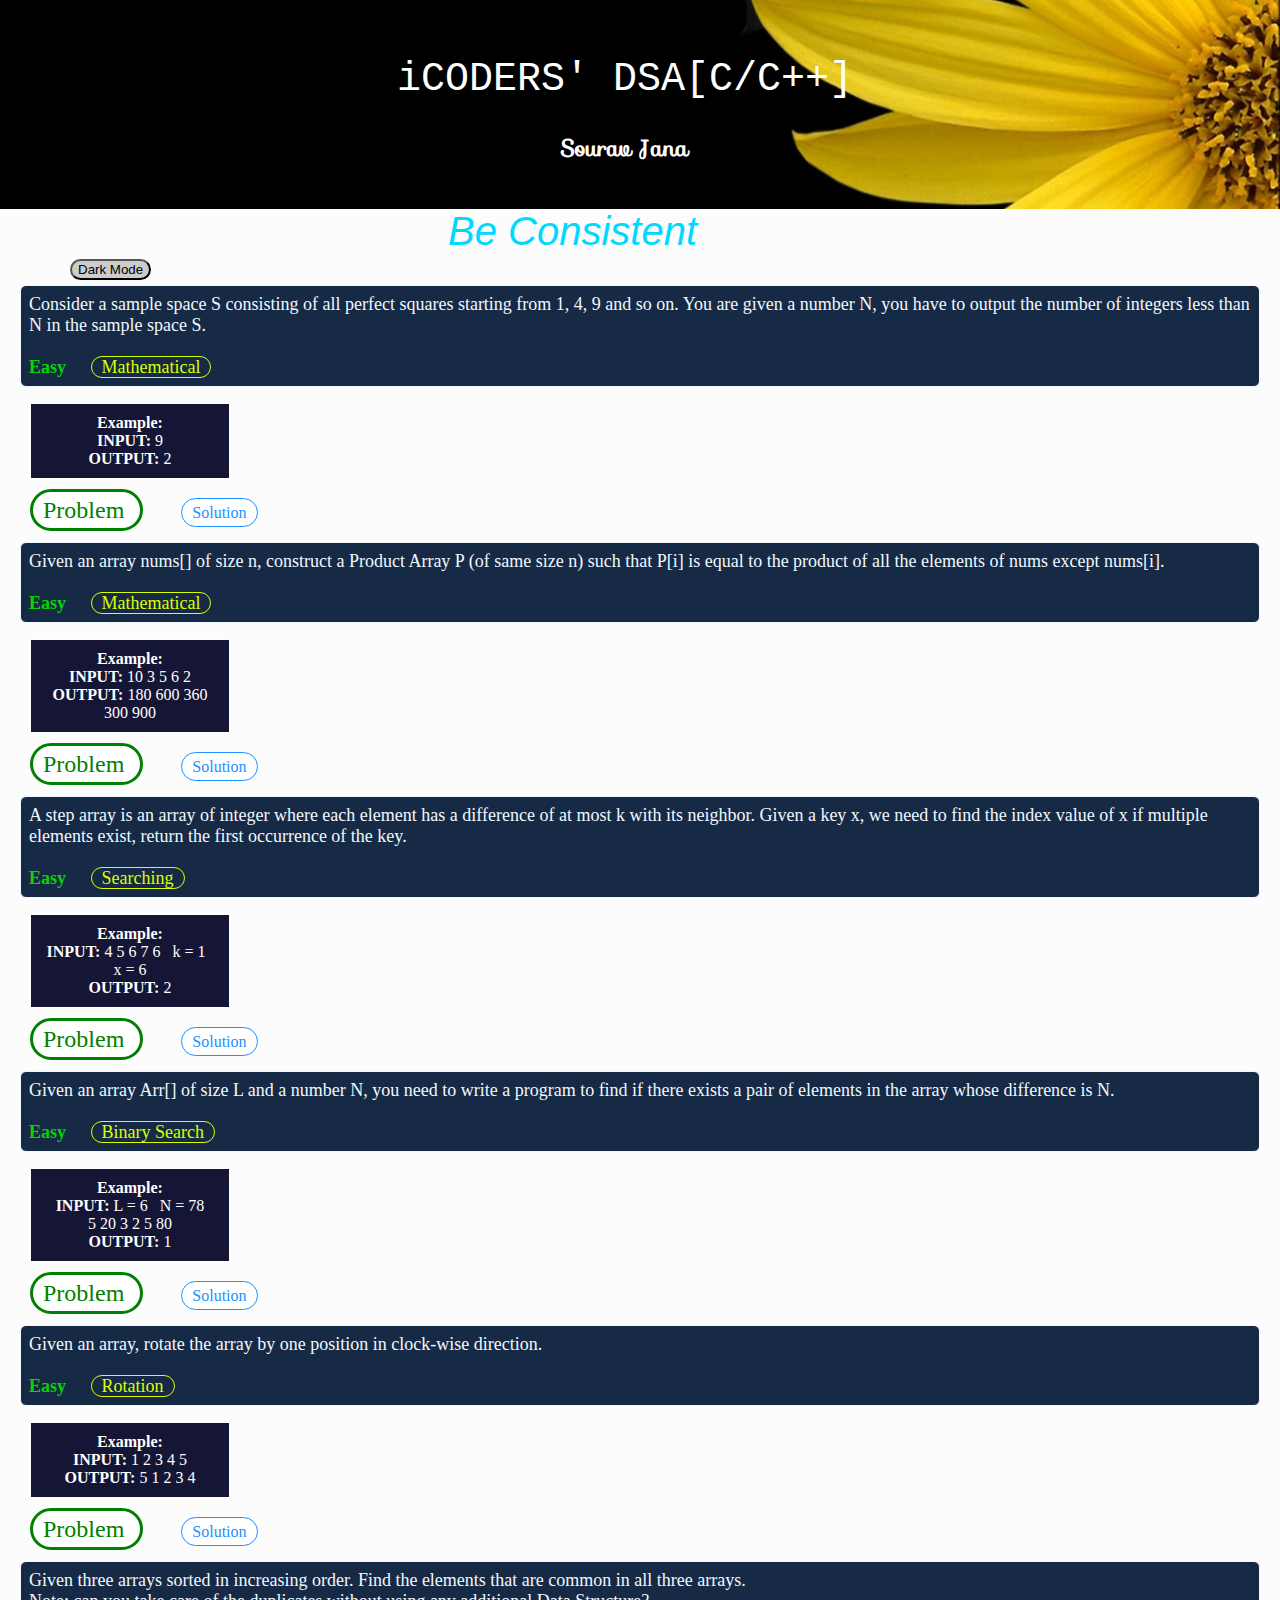
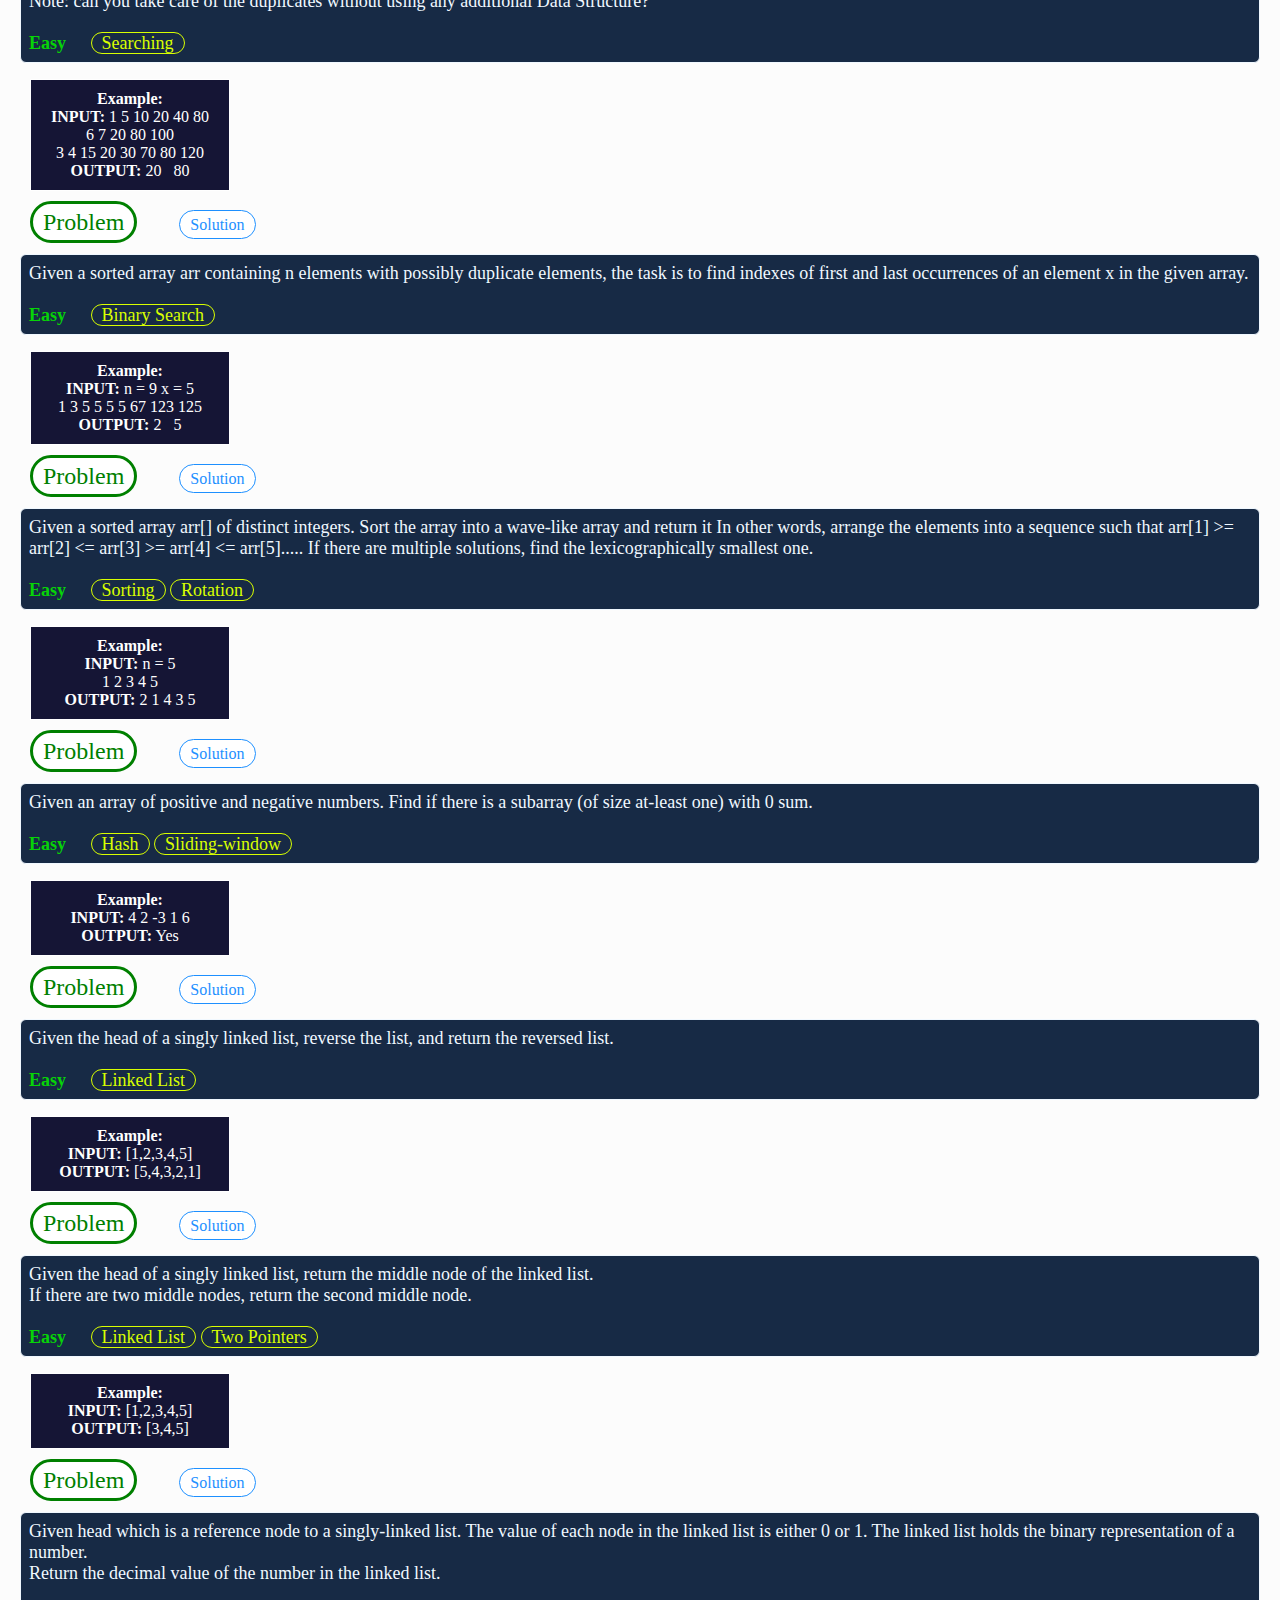
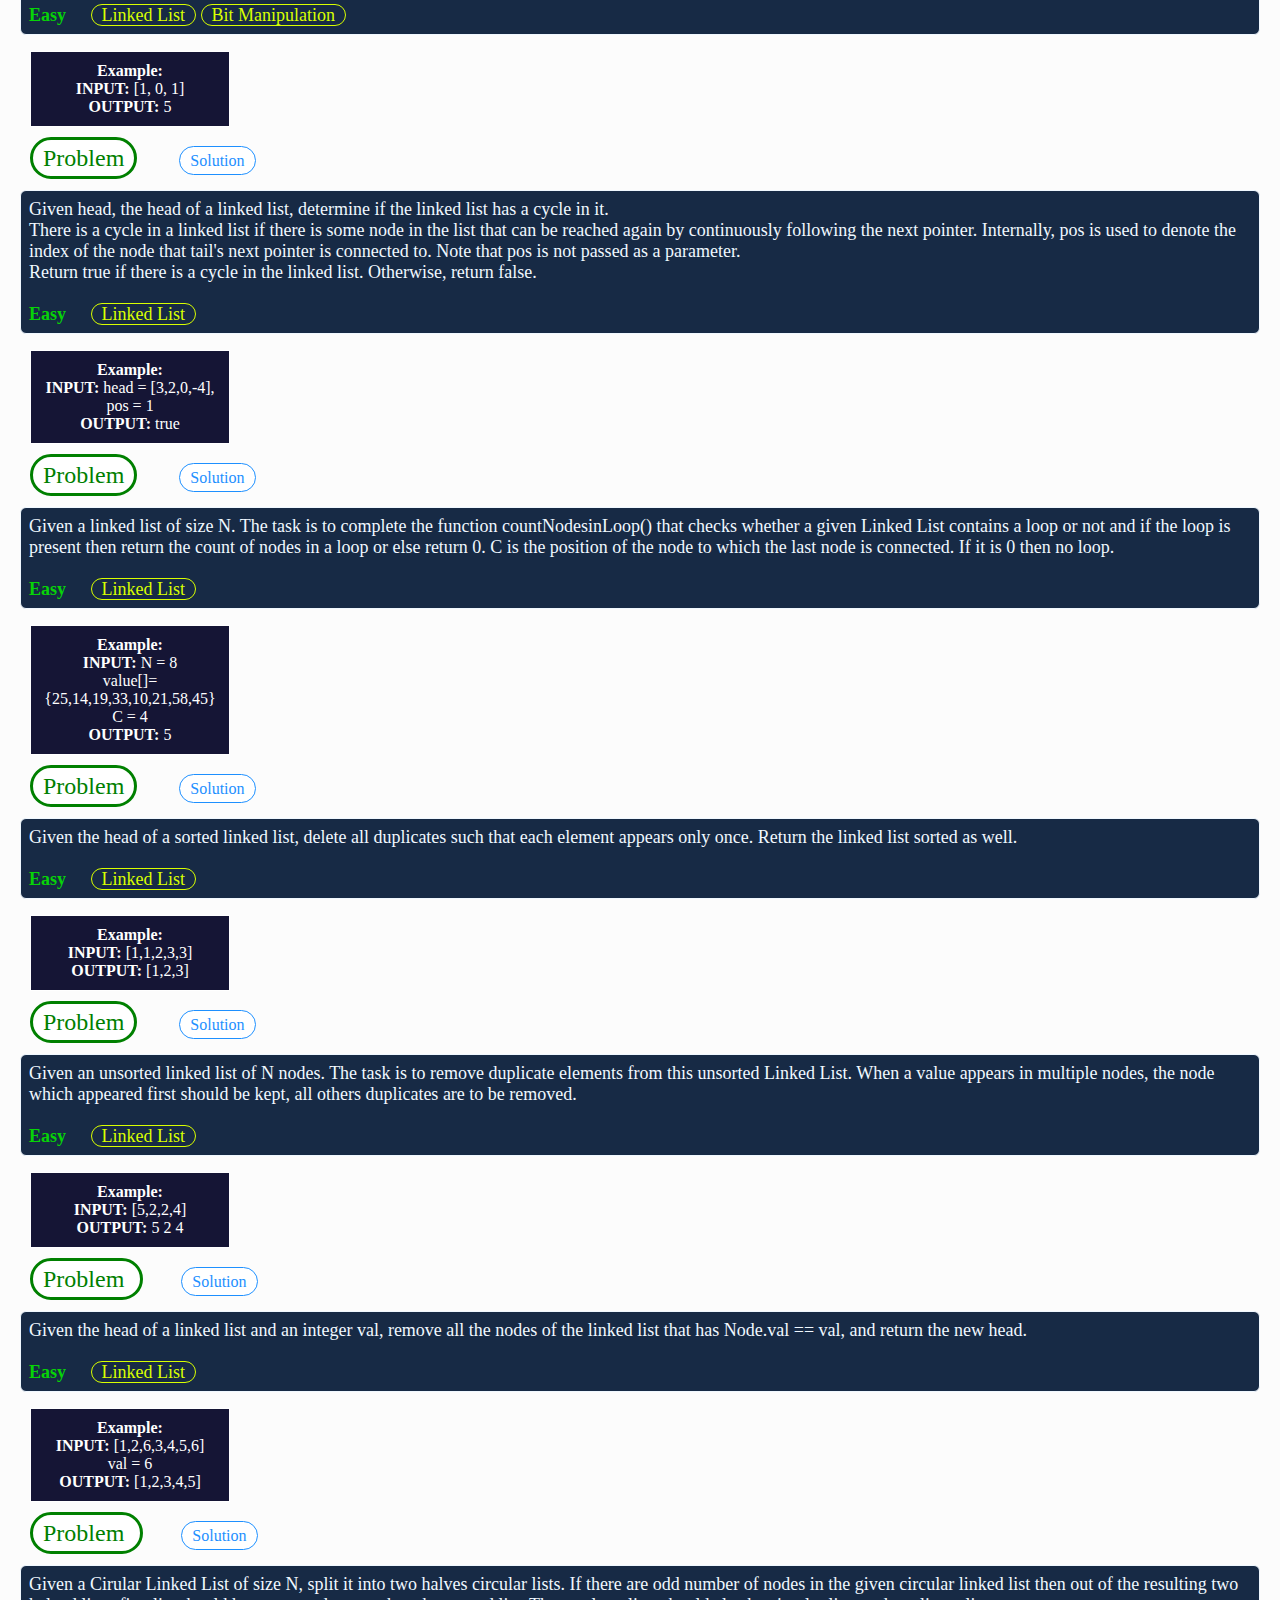
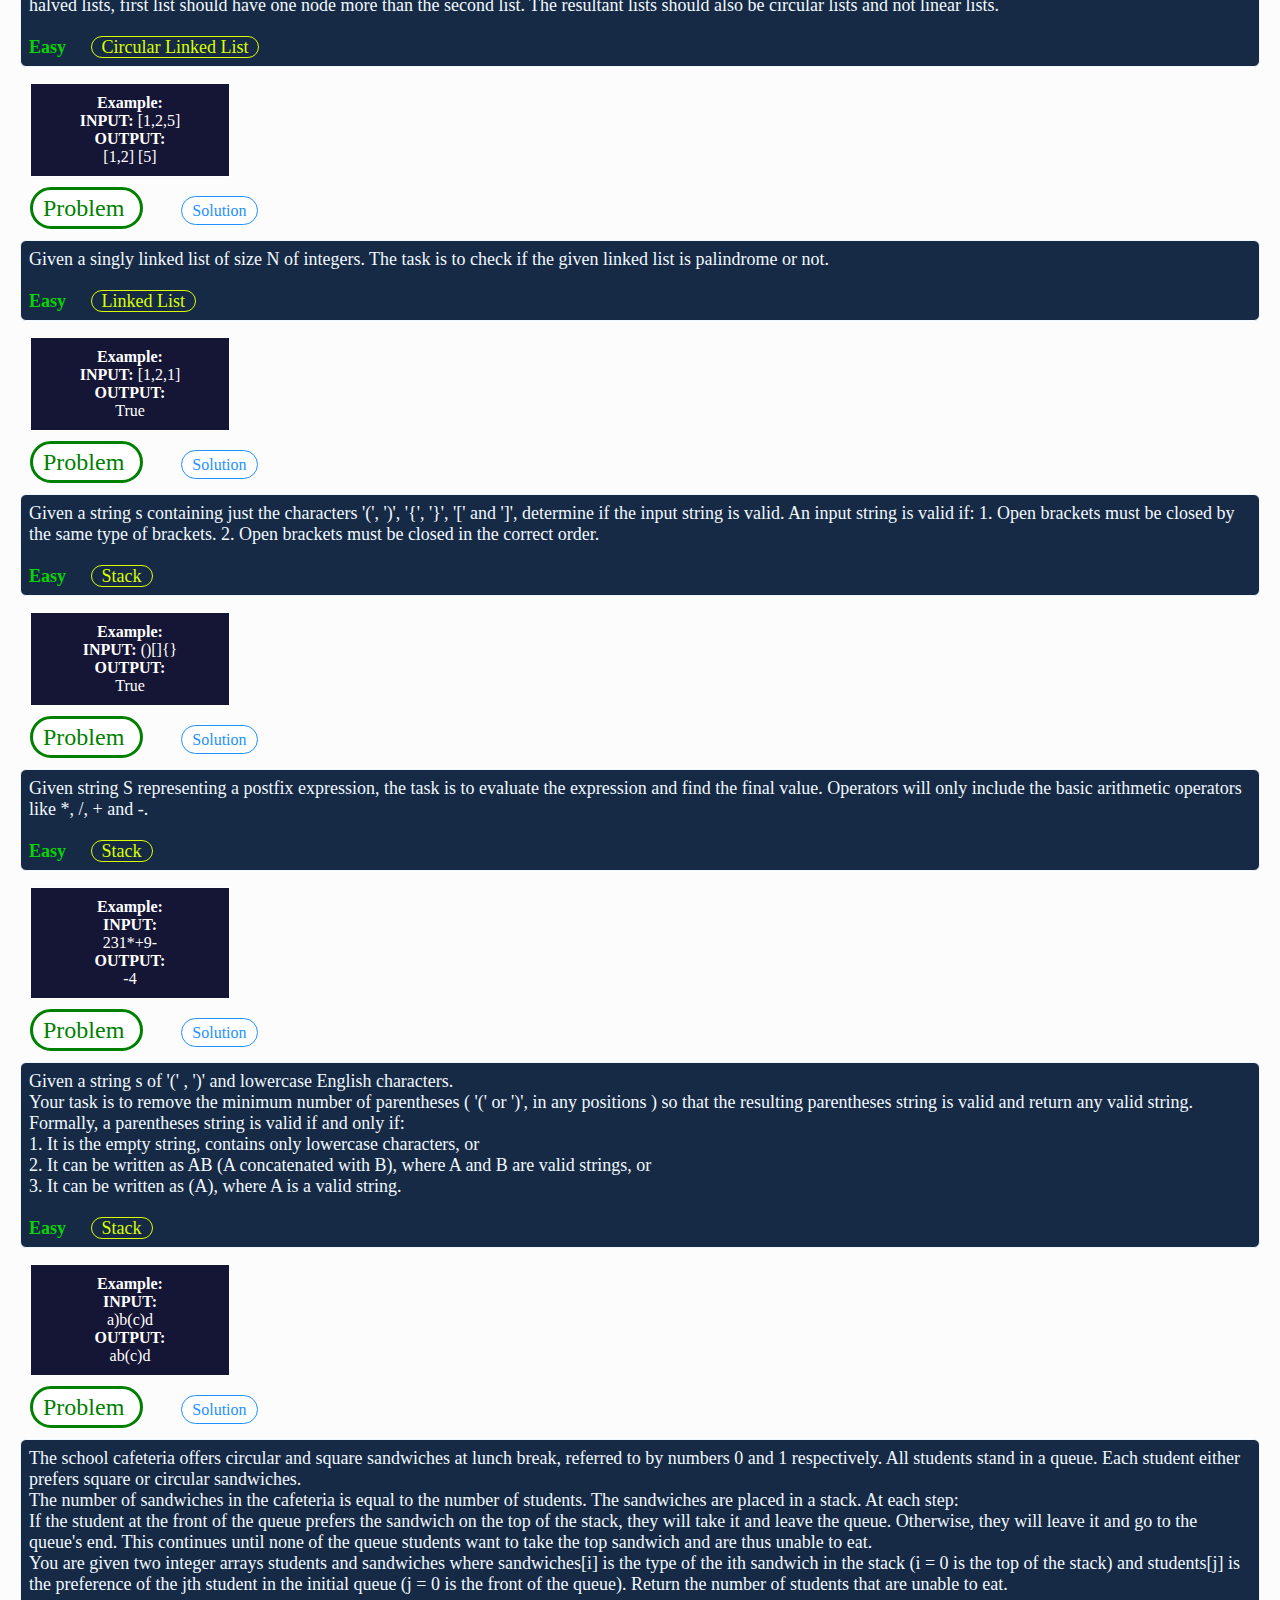
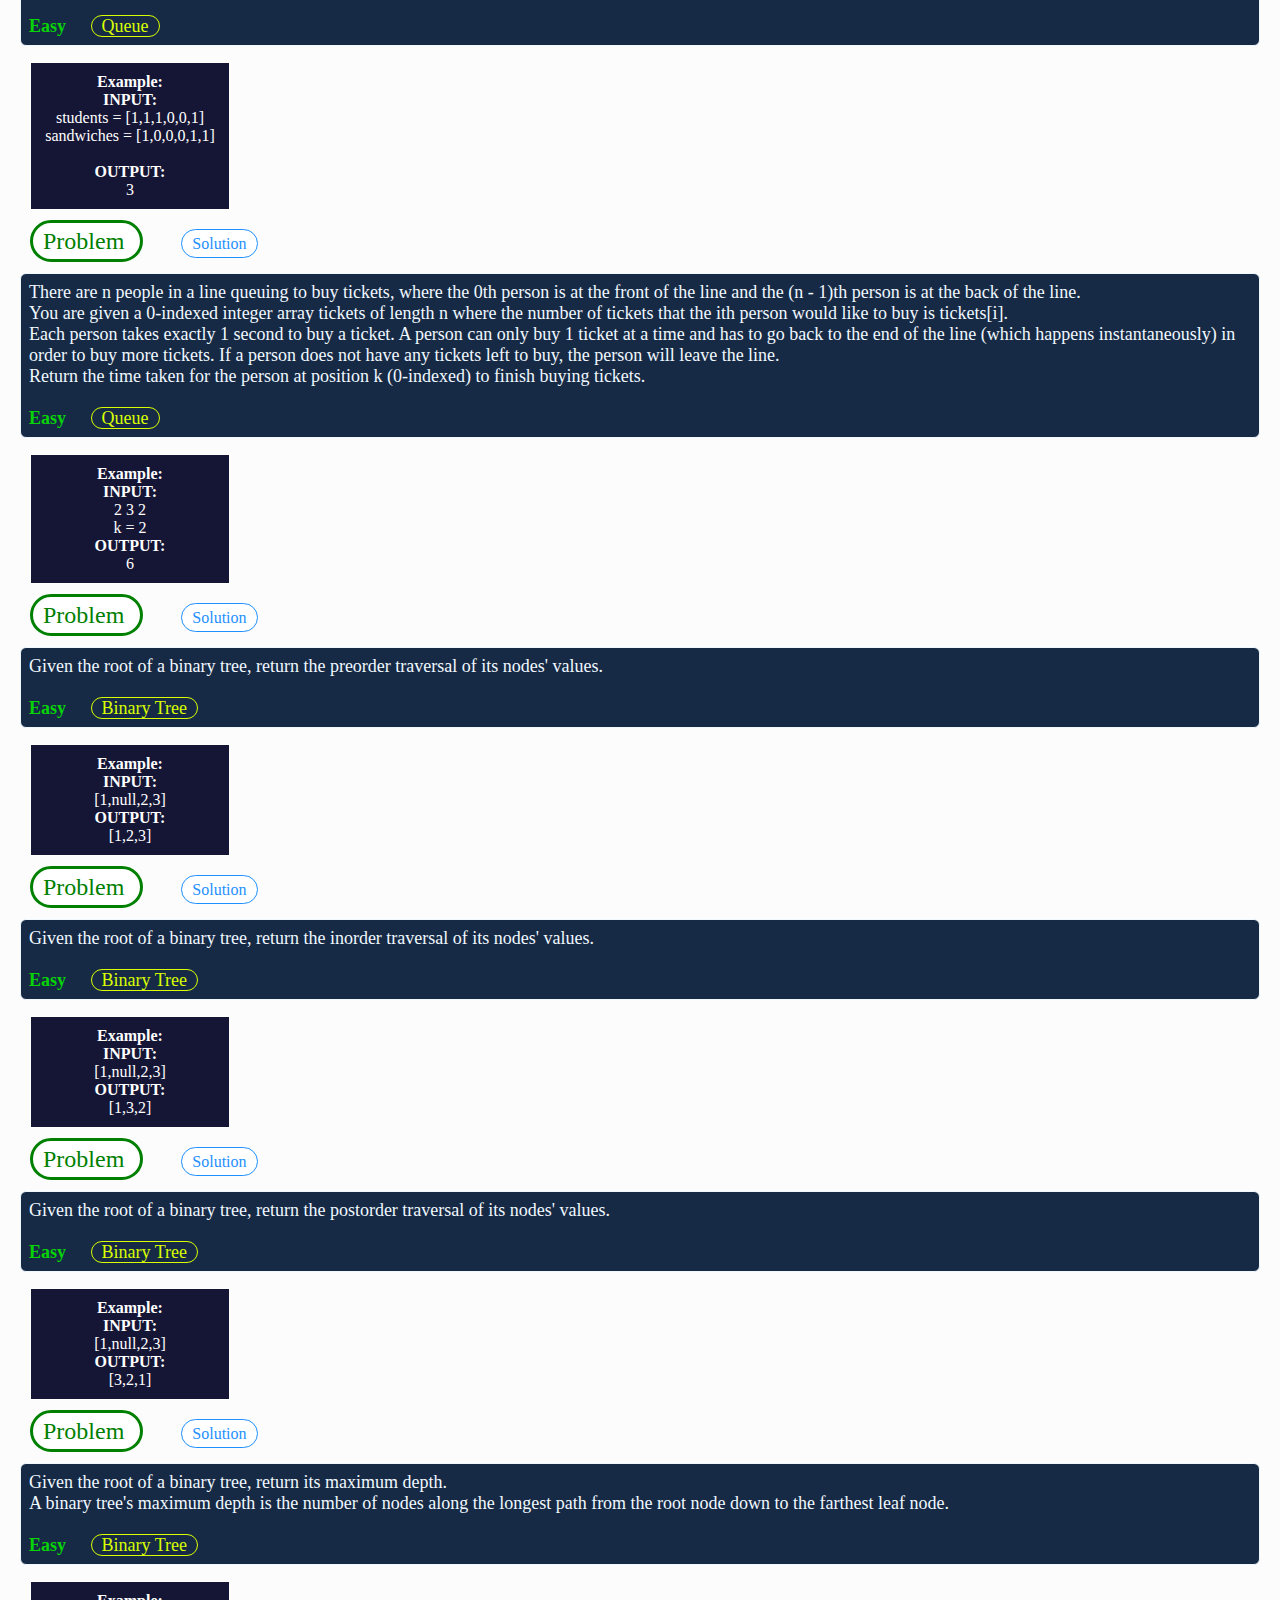
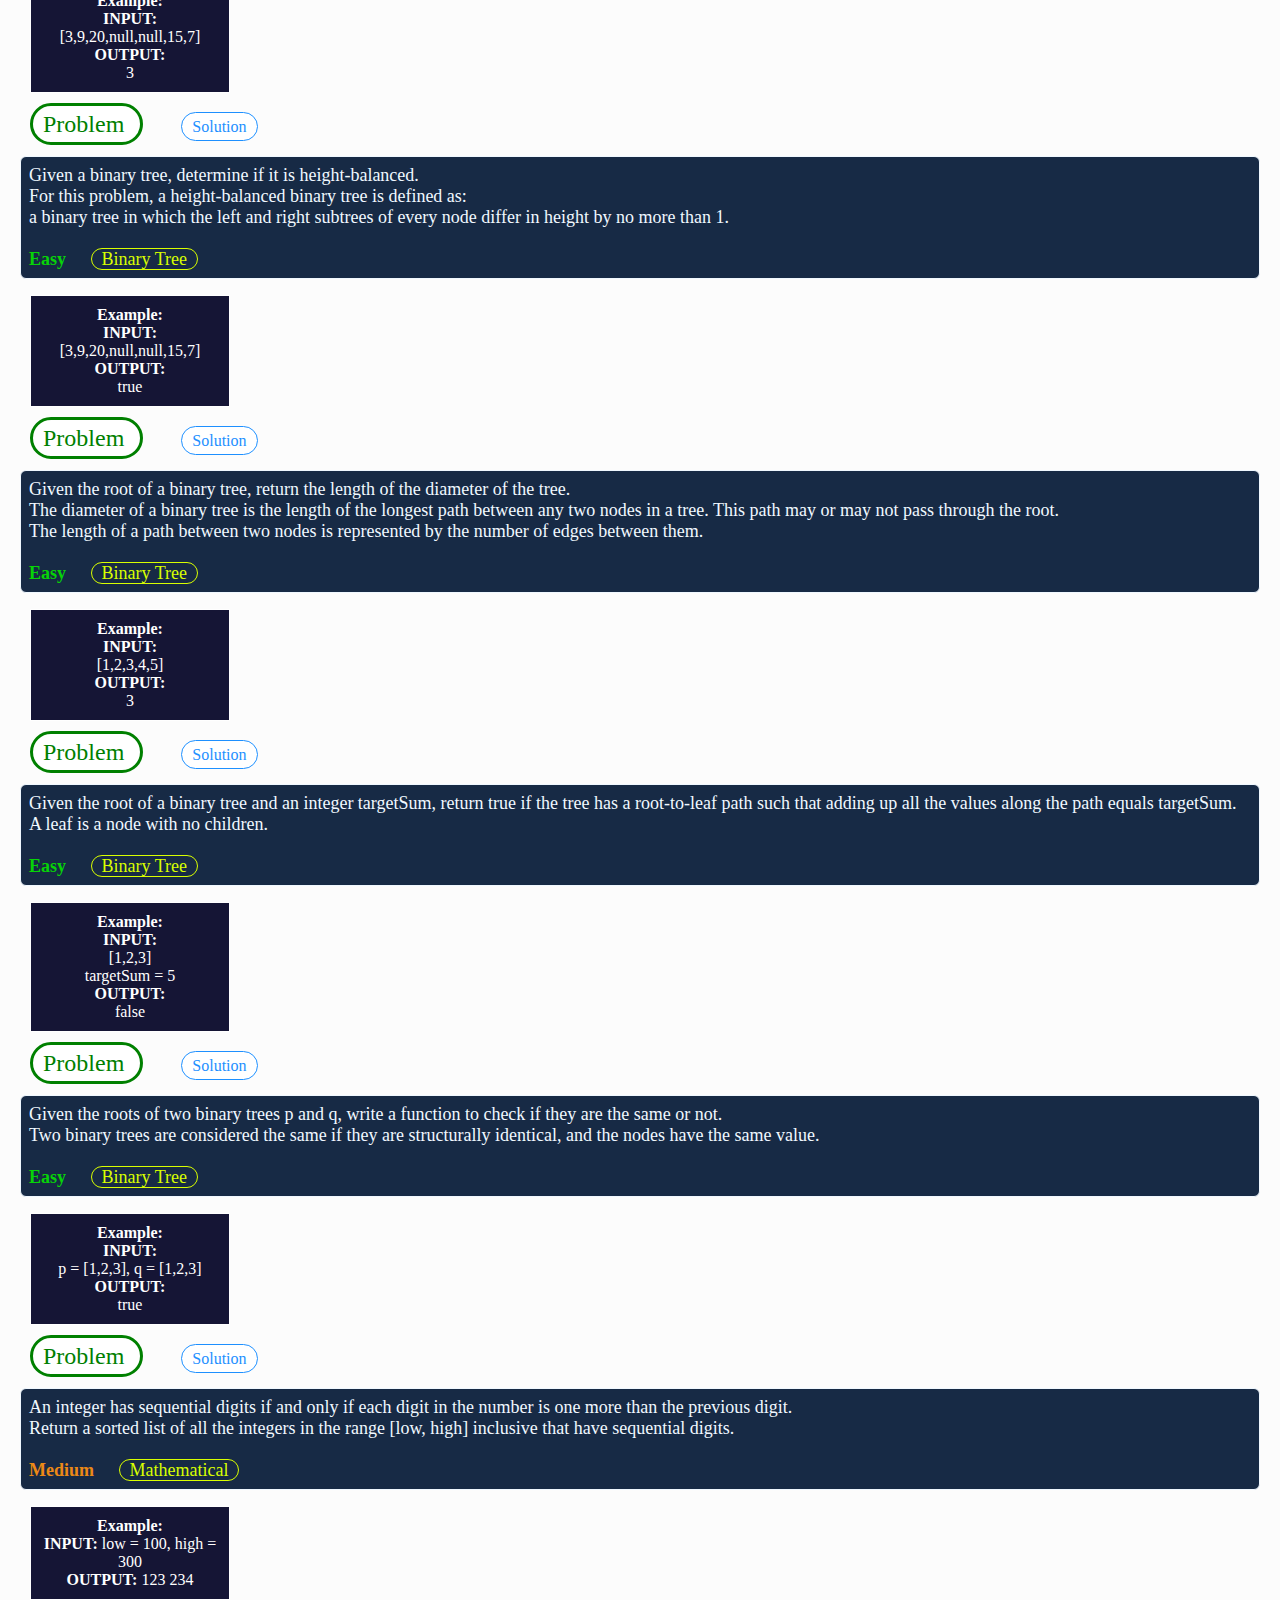
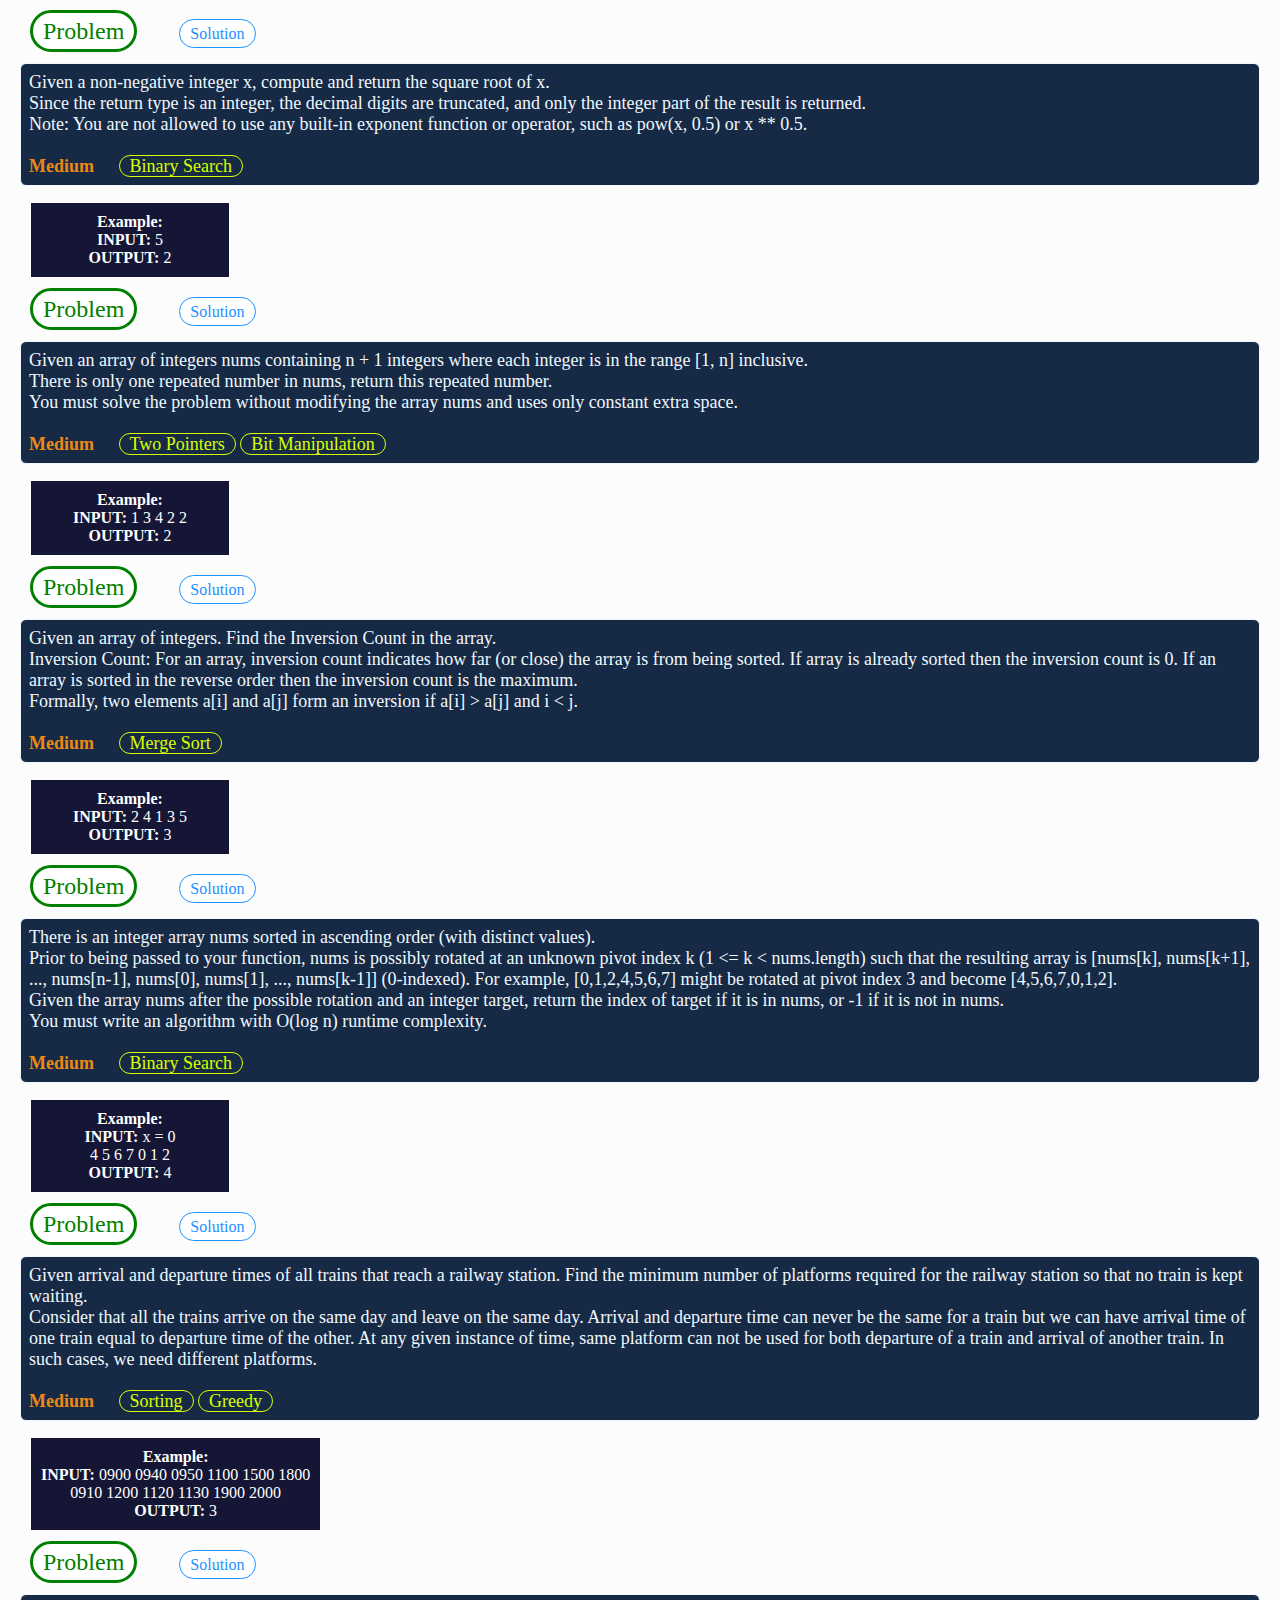
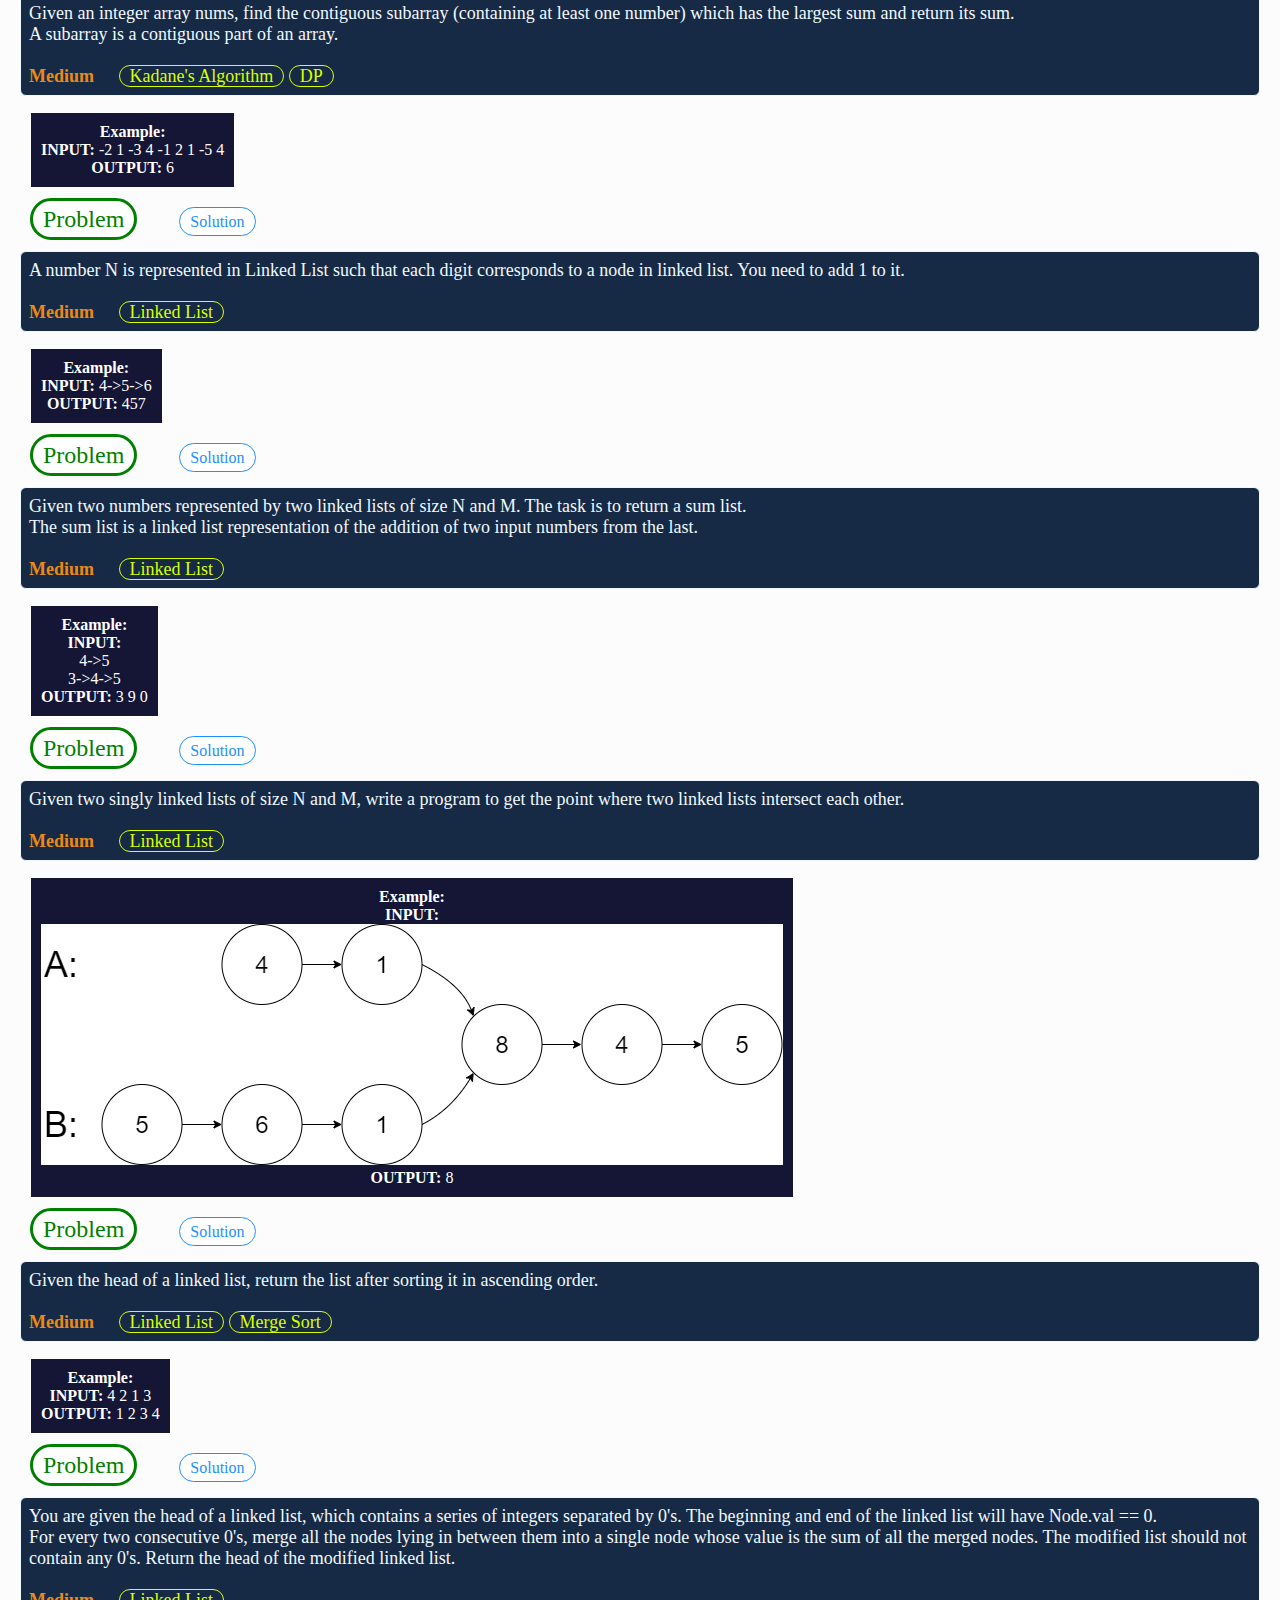
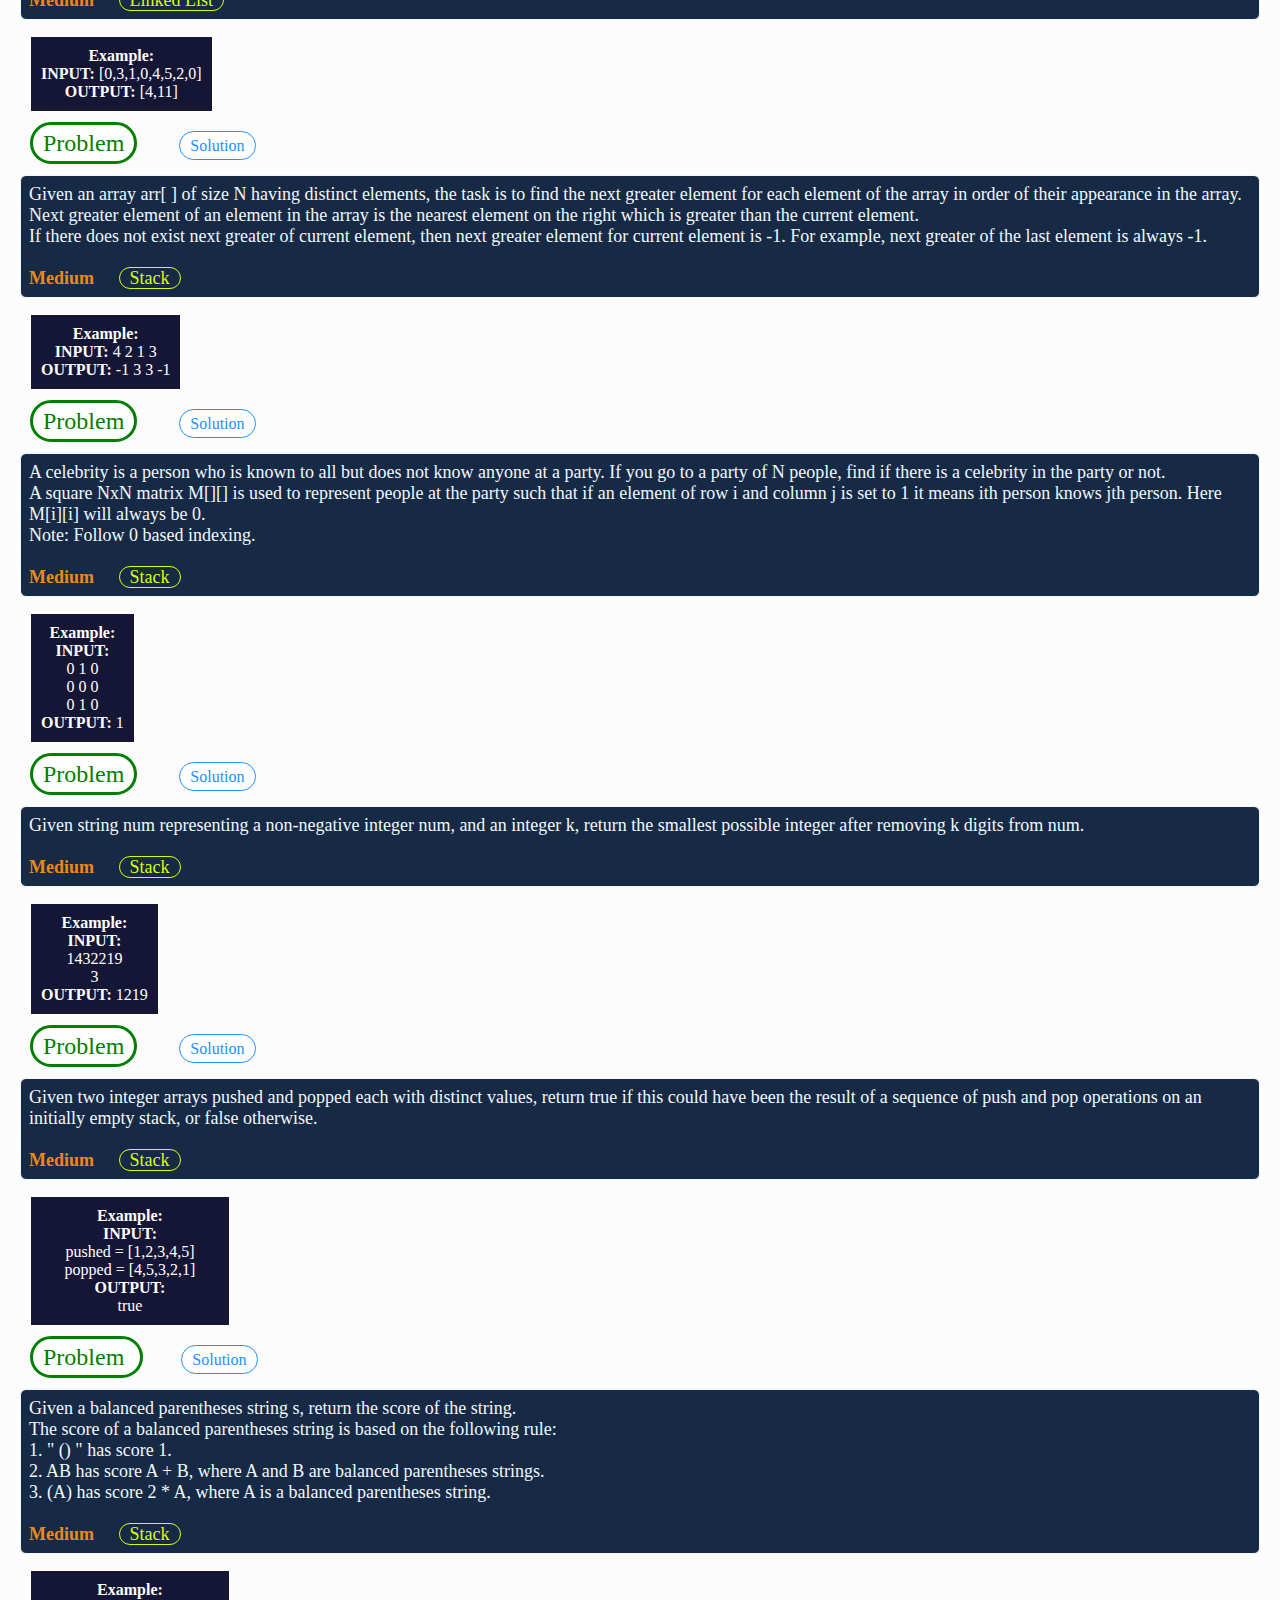
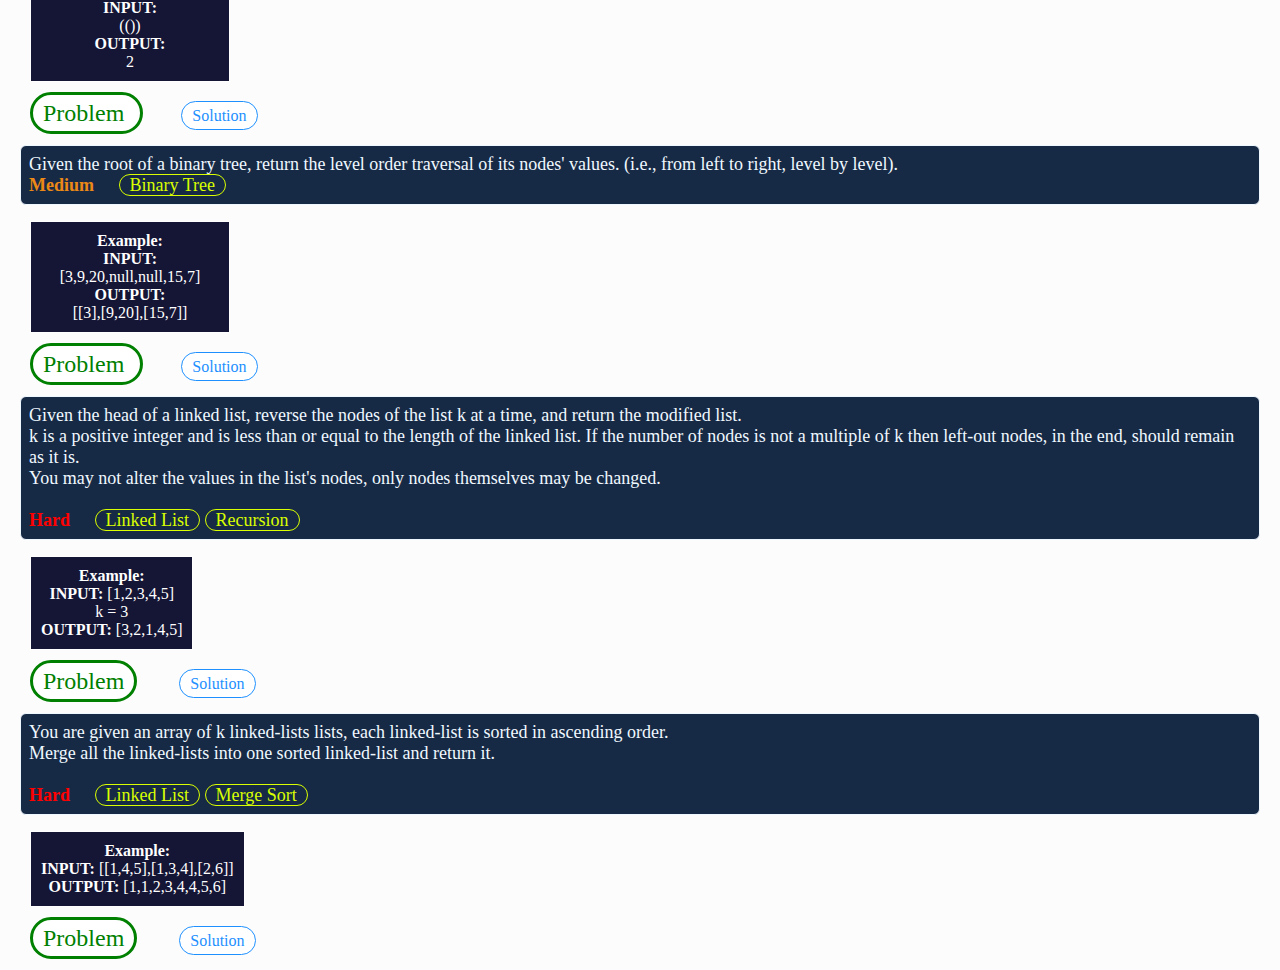
<file: index.html>
<!DOCTYPE html>
<html lang="en">

<head>
    <meta charset="UTF-8" />
    <meta http-equiv="X-UA-Compatible" content="IE=edge" />
    <meta name="viewport" content="width=device-width, initial-scale=1.0" />
    <title>iCODERS' DSA[C/C++] QUESTIONS SET 1</title>
    <link rel="stylesheet" href="dsacss.css" />

    <head>
        <link rel="stylesheet" href="https://fonts.googleapis.com/css?family=Sofia" />
    </head>

</head>
<div class="header">
    <h1 class="zizo">iCODERS' DSA[C/C++]</h1>
    <h3>Sourav Jana</h3>
</div>


<body>
    <label for="chackbox">
    <em>Be Consistent</em>
    <button class="slider round" onclick="myFunction()">Dark Mode</button>
  </label>
    <br>


    </head>


</html>
<!-- EASY -->
<p class="questions">
    Consider a sample space S consisting of all perfect squares starting from 1, 4, 9 and so on. You are given a number N, you have to output the number of integers less than N in the sample space S. <br> <br>
    <strong style="color: rgb(7, 211, 7);">
    Easy
  </strong>
    <span class="Topic">Mathematical</span>
</p>
<div class="example">
    <b>
    Example:
  </b>
    <br><b>
    INPUT:
  </b> 9
    <br>
    <b>
    OUTPUT:
  </b> 2
</div>
<br>
<a href="https://practice.geeksforgeeks.org/problems/count-squares3649/1#" target="_blank" class="Question_links">
  Problem
</a> &nbsp;
<a href="" target="_blank" class="solution">Solution</a>
<br />
<br />


<p class="questions">
    Given an array nums[] of size n, construct a Product Array P (of same size n) such that P[i] is equal to the product of all the elements of nums except nums[i].
    <br>
    <br>
    <strong style="color: rgb(7, 211, 7);">
    Easy
  </strong>
    <span class="Topic">Mathematical</span>
</p>
<div class="example"><b>Example:</b>
    <br><b>INPUT: </b> 10 3 5 6 2
    <br><b>OUTPUT:</b> 180 600 360 300 900
</div>
<br>
<a href="https://practice.geeksforgeeks.org/problems/product-array-puzzle4525/1#" target="_blank" class="Question_links"> <span>Problem</span> </a>
&nbsp;
<a href="" target="_blank" class="solution">Solution</a>
<br />
<br />

<p class="questions">
    A step array is an array of integer where each element has a difference of at most k with its neighbor. Given a key x, we need to find the index value of x if multiple elements exist, return the first occurrence of the key.
    <br>
    <br>
    <strong style="color: rgb(7, 211, 7);">
    Easy
  </strong>
    <span class="Topic">Searching</span>
</p>
<div class="example"><b>Example:</b>
    <br><b>INPUT: </b> 4 5 6 7 6 &nbsp; k = 1 &nbsp; x = 6
    <br><b>OUTPUT:</b> 2
</div>
<br>
<a href="https://practice.geeksforgeeks.org/problems/searching-in-an-array-where-adjacent-differ-by-at-most-k0456/1" target="_blank" class="Question_links"> <span>Problem</span> </a>
&nbsp;
<a href="" target="_blank" class="solution">Solution</a>
<br />
<br />

<p class="questions">
    Given an array Arr[] of size L and a number N, you need to write a program to find if there exists a pair of elements in the array whose difference is N.
    <br>
    <br>
    <strong>
    Easy
  </strong>
    <span class="Topic">Binary Search</span>
</p>
<div class="example"><b>Example:</b>
    <br><b>INPUT: </b> L = 6 &nbsp; N = 78 <br> 5 20 3 2 5 80
    <br><b>OUTPUT:</b> 1
</div>
<br>
<a href="https://practice.geeksforgeeks.org/problems/find-pair-given-difference1559/1" target="_blank" class="Question_links"> <span>Problem</span> </a>
&nbsp;
<a href="" target="_blank" class="solution">Solution</a>
<br />
<br />

<p class="questions">
    Given an array, rotate the array by one position in clock-wise direction.
    <br>
    <br>
    <strong>
    Easy
  </strong>
    <span class="Topic">Rotation</span>
</p>
<div class="example"><b>Example:</b>
    <br><b>INPUT: </b> 1 2 3 4 5
    <br><b>OUTPUT:</b> 5 1 2 3 4
</div>
<br>
<a href="http://practice.geeksforgeeks.org/problems/cyclically-rotate-an-array-by-one2614/1" target="_blank" class="Question_links"> <span>Problem</span> </a>
&nbsp;
<a href="" target="_blank" class="solution">Solution</a>
<br />
<br />

<p class="questions">
    Given three arrays sorted in increasing order. Find the elements that are common in all three arrays.
    <br /> Note: can you take care of the duplicates without using any additional Data Structure?
    <br>
    <br>
    <strong>
    Easy
  </strong>
    <span class="Topic">Searching</span>
</p>
<div class="example" "><b>Example:</b>
      <br>
      <b>INPUT: </b> 1 5 10 20 40 80 <br />
      6 7 20 80 100 <br />
      3 4 15 20 30 70 80 120
      <br>
    <b>OUTPUT:</b> 20 &nbsp; 80</div> <br>
    <a
      href=" https://practice.geeksforgeeks.org/problems/common-elements1132/1 "
      target=" _blank " class=" Question_links "
      >Problem</a
    >
    &nbsp;
    <a href=" " target=" _blank " class=" solution ">Solution</a>
    <br />
    <br />

    <p class=" questions ">
      Given a sorted array arr containing n elements with possibly duplicate
     elements, the task is to find indexes of first and last occurrences of an
     element x in the given array.
     <br>
     <br>
      <strong>
        Easy
      </strong>
     <span class=" Topic ">Binary Search</span>
      </p>
      <div class=" example "><b>Example:</b>
          <br>
        <b>INPUT: </b> n = 9 x = 5 <br />
        1 3 5 5 5 5 67 123 125
          <br>
      <b>OUTPUT:</b> 2 &nbsp; 5</div> <br>
      <a
        href=" https://practice.geeksforgeeks.org/problems/first-and-last-occurrences-of-x3116/1 "
        target=" _blank " class=" Question_links "
        >Problem</a
      >
      &nbsp;
      <a href=" " target=" _blank " class=" solution ">Solution</a>
      <br />
      <br />


      <p class=" questions ">
        Given a sorted array arr[] of distinct integers. Sort the array into a wave-like array and return it
        In other words, arrange the elements into a sequence such that arr[1] >= arr[2] <= arr[3] >= arr[4] <= arr[5].....
        If there are multiple solutions, find the lexicographically smallest one.
      <br>
      <br>
        <strong>
          Easy
        </strong>
     <span class=" Topic ">Sorting</span>
     <span class=" Topic ">Rotation</span>
    </p>
    <div class=" example "><b>Example:</b>
        <br>
      <b>INPUT: </b> n = 5 <br />
      1 2 3 4 5
        <br>
      <b>OUTPUT:</b> 2 1 4 3 5</div> <br>
    <a
      href=" https://practice.geeksforgeeks.org/problems/wave-array-1587115621/1/?category[]=Sorting&category[]=Sorting&page=1&query=category[]Sortingpage1category[]Sorting# "
      target=" _blank " class=" Question_links "
      >Problem</a
    >
    &nbsp;
    <a href=" " target=" _blank " class=" solution ">Solution</a>
    <br />
    <br />

      <p class=" questions ">
        Given an array of positive and negative numbers. Find if there is a subarray (of size at-least one) with 0 sum.
      <br>
      <br>
        <strong>
          Easy
        </strong>
        <span class=" Topic ">Hash</span>
        <span class=" Topic ">Sliding-window</span>

    </p>
    <div class=" example "><b>Example:</b>
        <br>
      <b>INPUT: </b> 4 2 -3 1 6 
        <br>
      <b>OUTPUT:</b> Yes</div> <br>
    <a
      href=" https://practice.geeksforgeeks.org/problems/subarray-with-0-sum-1587115621/1# "
      target=" _blank " class=" Question_links "
      >Problem</a
    >
    &nbsp;
    <a href=" " target=" _blank " class=" solution ">Solution</a>
    <br />
    <br />
    

      <p class=" questions ">
        Given the head of a singly linked list, reverse the list, and return the reversed list.
      <br>
      <br>
        <strong>
          Easy
        </strong>
        <span class=" Topic ">Linked List</span>

      </p>
      <div class=" example "><b>Example:</b>
        <br>
      <b>INPUT: </b> [1,2,3,4,5]
        <br>
      <b>OUTPUT:</b> [5,4,3,2,1]</div> <br>
      <a
      href=" https://leetcode.com/problems/reverse-linked-list/ "
      target=" _blank " class=" Question_links "
      >Problem</a
      >
      &nbsp;
      <a href=" " target=" _blank " class=" solution ">Solution</a>
      <br />
      <br />
      <p class=" questions ">
        Given the head of a singly linked list, return the middle node of the linked list.
        <br>
        If there are two middle nodes, return the second middle node.
      <br>
      <br>
        <strong>
          Easy
        </strong>
        <span class=" Topic ">Linked List</span>
        <span class=" Topic ">Two Pointers</span>

      </p>
      <div class=" example "><b>Example:</b>
        <br>
      <b>INPUT: </b> [1,2,3,4,5]
        <br>
      <b>OUTPUT:</b> [3,4,5]</div> <br>
      <a
      href=" https://leetcode.com/problems/middle-of-the-linked-list/ "
      target=" _blank " class=" Question_links "
      >Problem</a
      >
      &nbsp;
      <a href=" " target=" _blank " class=" solution ">Solution</a>
      <br />
      <br />

    <p class=" questions ">
      Given head which is a reference node to a singly-linked list. The value of each node in the linked list is either 0 or 1. The linked list holds the binary representation of a number. <br>
      Return the decimal value of the number in the linked list.
    <br>
    <br>
      <strong>
        Easy
      </strong>
      <span class=" Topic ">Linked List</span>
      <span class=" Topic ">Bit Manipulation</span>

  </p>
  <div class=" example "><b>Example:</b>
      <br>
    <b>INPUT: </b> [1, 0, 1]
      <br>
    <b>OUTPUT:</b> 5</div> <br>
  <a
    href=" https://leetcode.com/problems/convert-binary-number-in-a-linked-list-to-integer/ "
    target=" _blank " class=" Question_links "
    >Problem</a
  >
  &nbsp;
  <a href=" " target=" _blank " class=" solution ">Solution</a>
  <br />
  <br />

  
      <p class=" questions ">
        Given head, the head of a linked list, determine if the linked list has a cycle in it.
        <br>
        There is a cycle in a linked list if there is some node in the list that can be reached again by continuously following the next pointer. Internally, pos is used to denote the index of the node that tail's next pointer is connected to. Note that pos is not passed as a parameter.
        <br>
        Return true if there is a cycle in the linked list. Otherwise, return false.
      <br>
      <br>
        <strong>
          Easy
        </strong>
        <span class=" Topic ">Linked List</span>

    </p>
    <div class=" example "><b>Example:</b>
        <br>
      <b>INPUT: </b> head = [3,2,0,-4], pos = 1
        <br>
      <b>OUTPUT:</b> true</div> <br>
    <a
      href=" https://leetcode.com/problems/linked-list-cycle/ "
      target=" _blank " class=" Question_links "
      >Problem</a
    >
    &nbsp;
    <a href=" " target=" _blank " class=" solution ">Solution</a>
    <br />
    <br />

    <p class=" questions ">
      Given a linked list of size N. The task is to complete the function countNodesinLoop() that checks whether a given Linked List contains a loop or not and if the loop is present then return the count of nodes in a loop or else return 0. C is the position of the node to which the last node is connected. If it is 0 then no loop.
    <br>
    <br>
      <strong>
        Easy
      </strong>
      <span class=" Topic ">Linked List</span>

  </p>
  <div class=" example "><b>Example:</b>
      <br>
    <b>INPUT: </b> N = 8
    <br>
    value[]={25,14,19,33,10,21,58,45}
    C = 4
      <br>
    <b>OUTPUT:</b> 5</div> <br>
  <a
    href=" https://practice.geeksforgeeks.org/problems/find-length-of-loop/1# "
    target=" _blank " class=" Question_links "
    >Problem</a
  >
  &nbsp;
  <a href=" " target=" _blank " class=" solution ">Solution</a>
  <br />
  <br />
      <p class=" questions ">
        Given the head of a sorted linked list, delete all duplicates such that each element appears only once. Return the linked list sorted as well.
      <br>
      <br>
        <strong>
          Easy
        </strong>
        <span class=" Topic ">Linked List</span>

    </p>
    <div class=" example "><b>Example:</b>
        <br>
      <b>INPUT: </b> [1,1,2,3,3]
        <br>
      <b>OUTPUT:</b> [1,2,3]</div> <br>
    <a
      href=" https://leetcode.com/problems/remove-duplicates-from-sorted-list/ "
      target=" _blank " class=" Question_links "
      >Problem</a
    >
    &nbsp;
    <a href=" " target=" _blank " class=" solution ">Solution</a>
    <br />
    <br />


    <p class=" questions ">
      Given an unsorted linked list of N nodes. The task is to remove duplicate elements from this unsorted Linked List. When a value appears in multiple nodes, the node which appeared first should be kept, all others duplicates are to be removed.
      <br>
      <br>
      <strong>
        Easy
      </strong>
      <span class=" Topic ">
        Linked List
      </span>
    </p>
    <div class=" example ">
      <b>Example:</b>
      <br>
      <b>INPUT:</b> [5,2,2,4]
      <br>
      <b>OUTPUT:</b> 5 2 4
    </div>
    <br>
    <a href=" https://practice.geeksforgeeks.org/problems/remove-duplicates-from-an-unsorted-linked-list/1# " target=" _blank " class=" Question_links ">
      Problem
    </a>
    &nbsp;
    <a href=" " target=" _blank " class=" solution ">
      Solution
    </a>
    <br>
    <br>
    

    <p class=" questions ">
      Given the head of a linked list and an integer val, remove all the nodes of the linked list that has Node.val == val, and return the new head.
      <br>
      <br>
      <strong>
        Easy
      </strong>
      <span class=" Topic ">
        Linked List
      </span>
    </p>
    <div class=" example ">
      <b>Example:</b>
      <br>
      <b>INPUT:</b> [1,2,6,3,4,5,6]
      <br>
      val = 6
      <br>
      <b>OUTPUT:</b> [1,2,3,4,5]
    </div>
    <br>
    <a href=" https://leetcode.com/problems/remove-linked-list-elements/ " target=" _blank " class=" Question_links ">
      Problem
    </a>
    &nbsp;
    <a href=" " target=" _blank " class=" solution ">
      Solution
    </a>
    <br>
    <br>

    <p class=" questions ">
      Given a Cirular Linked List of size N, split it into two halves circular lists. If there are odd number of nodes in the given circular linked list then out of the resulting two halved lists, first list should have one node more than the second list. The resultant lists should also be circular lists and not linear lists.
      <br>
      <br>
      <strong>
        Easy
      </strong>
      <span class=" Topic ">
        Circular Linked List
      </span>
    </p>
    <div class=" example ">
      <b>Example:</b>
      <br>
      <b>INPUT:</b> [1,2,5]
      <br>
      <b>OUTPUT:</b> 
      <br>
      [1,2]
      [5]
    </div>
    <br>
    <a href=" https://practice.geeksforgeeks.org/problems/split-a-circular-linked-list-into-two-halves/1# " target=" _blank " class=" Question_links ">
      Problem
    </a>
    &nbsp;
    <a href=" " target=" _blank " class=" solution ">
      Solution
    </a>
    <br>
    <br>

    <p class=" questions ">
      Given a singly linked list of size N of integers. The task is to check if the given linked list is palindrome or not.
      <br>
      <br>
      <strong>
        Easy
      </strong>
      <span class=" Topic ">
        Linked List
      </span>
    </p>
    <div class=" example ">
      <b>Example:</b>
      <br>
      <b>INPUT:</b> [1,2,1]
      <br>
      <b>OUTPUT:</b> 
      <br>
      True
    </div>
    <br>
    <a href=" https://practice.geeksforgeeks.org/problems/check-if-linked-list-is-pallindrome/1# " target=" _blank " class=" Question_links ">
      Problem
    </a>
    &nbsp;
    <a href=" " target=" _blank " class=" solution ">
      Solution
    </a>
    <br>
    <br>


    <p class=" questions ">
      Given a string s containing just the characters '(', ')', '{', '}', '[' and ']', determine if the input string is valid.

      An input string is valid if:

          1. Open brackets must be closed by the same type of brackets.
          2. Open brackets must be closed in the correct order.
      <br>
      <br>
      <strong>
        Easy
      </strong>
      <span class=" Topic ">
        Stack
      </span>
    </p>
    <div class=" example ">
      <b>Example:</b>
      <br>
      <b>INPUT:</b> ()[]{}
      <br>
      <b>OUTPUT:</b> 
      <br>
      True
    </div>
    <br>
    <a href=" https://leetcode.com/problems/valid-parentheses/ " target=" _blank " class=" Question_links ">
      Problem
    </a>
    &nbsp;
    <a href=" " target=" _blank " class=" solution ">
      Solution
    </a>
    <br>
    <br>

  
    <p class=" questions ">
      Given string S representing a postfix expression, the task is to evaluate the expression and find the final value. Operators will only include the basic arithmetic operators like *, /, + and -.
      <br>
      <br>
      <strong>
        Easy
      </strong>
      <span class=" Topic ">
        Stack
      </span>
    </p>
    <div class=" example ">
      <b>Example:</b>
      <br>
      <b>INPUT:</b> 
      <br>
      231*+9-
      <br>
      <b>OUTPUT:</b> 
      <br>
      -4
    </div>
    <br>
    <a href=" https://practice.geeksforgeeks.org/problems/evaluation-of-postfix-expression1735/1# " target=" _blank " class=" Question_links ">
      Problem
    </a>
    &nbsp;
    <a href=" " target=" _blank " class=" solution ">
      Solution
    </a>
    <br>
    <br>

    
      <p class=" questions ">
        Given a string s of '(' , ')' and lowercase English characters. <br>

          Your task is to remove the minimum number of parentheses ( '(' or ')', in any positions ) so that the resulting parentheses string is valid and return any valid string. <br>

          Formally, a parentheses string is valid if and only if:
        <br>

          1. It is the empty string, contains only lowercase characters, or
          <br>
          2. It can be written as AB (A concatenated with B), where A and B are valid strings, or
          <br>
          3. It can be written as (A), where A is a valid string.
        <br>
        <br>
        <strong>
          Easy
        </strong>
        <span class=" Topic ">
          Stack
        </span>
      </p>
      <div class=" example ">
        <b>Example:</b>
        <br>
        <b>INPUT:</b> 
        <br>
        a)b(c)d
        <br>
        <b>OUTPUT:</b> 
        <br>
        ab(c)d
      </div>
      <br>
      <a href=" https://leetcode.com/problems/minimum-remove-to-make-valid-parentheses/ " target=" _blank " class=" Question_links ">
        Problem
      </a>
      &nbsp;
      <a href=" " target=" _blank " class=" solution ">
        Solution
      </a>
      <br>
      <br>


       
        <p class=" questions ">
          The school cafeteria offers circular and square sandwiches at lunch break, referred to by numbers 0 and 1 respectively. All students stand in a queue. Each student either prefers square or circular sandwiches.
          <br>
          The number of sandwiches in the cafeteria is equal to the number of students. The sandwiches are placed in a stack. At each step:
          <br>
          If the student at the front of the queue prefers the sandwich on the top of the stack, they will take it and leave the queue.
          Otherwise, they will leave it and go to the queue's end.
          This continues until none of the queue students want to take the top sandwich and are thus unable to eat.
          <br>
          You are given two integer arrays students and sandwiches where sandwiches[i] is the type of the i​​​​​​th sandwich in the stack (i = 0 is the top of the stack) and students[j] is the preference of the j​​​​​​th student in the initial queue (j = 0 is the front of the queue). Return the number of students that are unable to eat.
          <br>
          <br>
          <strong>
            Easy
          </strong>
          <span class=" Topic ">
            Queue
          </span>
        </p>
        <div class=" example ">
          <b>Example:</b>
          <br>
          <b>INPUT:</b> 
          <br>
          students = [1,1,1,0,0,1]
          <br>
          sandwiches = [1,0,0,0,1,1]
          <br>
          <br>
          <b>OUTPUT:</b> 
          <br>
          3
        </div>
        <br>
        <a href=" https://leetcode.com/problems/number-of-students-unable-to-eat-lunch/ " target=" _blank " class=" Question_links ">
          Problem
        </a>
        &nbsp;
        <a href=" " target=" _blank " class=" solution ">
          Solution
        </a>
        <br>
        <br>

        <p class=" questions ">
          There are n people in a line queuing to buy tickets, where the 0th person is at the front of the line and the (n - 1)th person is at the back of the line.
          <br>

          You are given a 0-indexed integer array tickets of length n where the number of tickets that the ith person would like to buy is tickets[i].
          <br>

        Each person takes exactly 1 second to buy a ticket. A person can only buy 1 ticket at a time and has to go back to the end of the line (which happens instantaneously) in order to buy more tickets. If a person does not have any tickets left to buy, the person will leave the line.
        <br>

        Return the time taken for the person at position k (0-indexed) to finish buying tickets.
          <br>
          <br>
          <strong>
            Easy
          </strong>
          <span class=" Topic ">
            Queue
          </span>
        </p>
        <div class=" example ">
          <b>Example:</b>
          <br>
          <b>INPUT:</b> 
          <br>
          2 3 2
          <br>
          k = 2
          <br>
          <b>OUTPUT:</b> 
          <br>
          6
        </div>
        <br>
        <a href=" https://leetcode.com/problems/time-needed-to-buy-tickets/ " target=" _blank " class=" Question_links ">
          Problem
        </a>
        &nbsp;
        <a href=" " target=" _blank " class=" solution ">
          Solution
        </a>
        <br>
        <br>
        
        <p class=" questions ">
          Given the root of a binary tree, return the preorder traversal of its nodes' values.
          <br>
          <br>
          <strong>
            Easy
          </strong>
          <span class=" Topic ">
            Binary Tree
          </span>
        </p>
        <div class=" example ">
          <b>Example:</b>
          <br>
          <b>INPUT:</b> 
          <br>
          [1,null,2,3]
          <br>
          <b>OUTPUT:</b> 
          <br>
          [1,2,3]
        </div>
        <br>
        <a href=" https://leetcode.com/problems/binary-tree-preorder-traversal/ " target=" _blank " class=" Question_links ">
          Problem
        </a>
        &nbsp;
        <a href=" " target=" _blank " class=" solution ">
          Solution
        </a>
        <br>
        <br>
        <p class=" questions ">
          Given the root of a binary tree, return the inorder traversal of its nodes' values.
          <br>
          <br>
          <strong>
            Easy
          </strong>
          <span class=" Topic ">
            Binary Tree
          </span>
        </p>
        <div class=" example ">
          <b>Example:</b>
          <br>
          <b>INPUT:</b> 
          <br>
          [1,null,2,3]
          <br>
          <b>OUTPUT:</b> 
          <br>
          [1,3,2]
        </div>
        <br>
        <a href=" https://leetcode.com/problems/binary-tree-inorder-traversal/ " target=" _blank " class=" Question_links ">
          Problem
        </a>
        &nbsp;
        <a href=" " target=" _blank " class=" solution ">
          Solution
        </a>
        <br>
        <br><p class=" questions ">
          Given the root of a binary tree, return the postorder traversal of its nodes' values.
          <br>
          <br>
          <strong>
            Easy
          </strong>
          <span class=" Topic ">
            Binary Tree
          </span>
        </p>
        <div class=" example ">
          <b>Example:</b>
          <br>
          <b>INPUT:</b> 
          <br>
          [1,null,2,3]
          <br>
          <b>OUTPUT:</b> 
          <br>
          [3,2,1]
        </div>
        <br>
        <a href=" https://leetcode.com/problems/binary-tree-postorder-traversal/ " target=" _blank " class=" Question_links ">
          Problem
        </a>
        &nbsp;
        <a href=" " target=" _blank " class=" solution ">
          Solution
        </a>
        <br>
        <br>
        <p class=" questions ">
          Given the root of a binary tree, return its maximum depth.
          <br>
          A binary tree's maximum depth is the number of nodes along the longest path from the root node down to the farthest leaf node.
          <br>
          <br>
          <strong>
            Easy
          </strong>
          <span class=" Topic ">
            Binary Tree
          </span>
        </p>
        <div class=" example ">
          <b>Example:</b>
          <br>
          <b>INPUT:</b> 
          <br>
          [3,9,20,null,null,15,7]
          <br>
          <b>OUTPUT:</b> 
          <br>
          3
        </div>
        <br>
        <a href=" https://leetcode.com/problems/maximum-depth-of-binary-tree/ " target=" _blank " class=" Question_links ">
          Problem
        </a>
        &nbsp;
        <a href=" " target=" _blank " class=" solution ">
          Solution
        </a>
        <br>
        <br><p class=" questions ">
          Given a binary tree, determine if it is height-balanced.
        <br>
        For this problem, a height-balanced binary tree is defined as:
        <br>
        a binary tree in which the left and right subtrees of every node differ in height by no more than 1.
          <br>
          <br>
          <strong>
            Easy
          </strong>
          <span class=" Topic ">
            Binary Tree
          </span>
        </p>
        <div class=" example ">
          <b>Example:</b>
          <br>
          <b>INPUT:</b> 
          <br>
          [3,9,20,null,null,15,7]
          <br>
          <b>OUTPUT:</b> 
          <br>
          true
        </div>
        <br>
        <a href="https://leetcode.com/problems/balanced-binary-tree/ " target=" _blank " class=" Question_links ">
          Problem
        </a>
        &nbsp;
        <a href=" " target=" _blank " class=" solution ">
          Solution
        </a>
        <br>
        <br>
        <p class=" questions ">
          Given the root of a binary tree, return the length of the diameter of the tree.
          <br>
          The diameter of a binary tree is the length of the longest path between any two nodes in a tree. This path may or may not pass through the root.
          <br>
          The length of a path between two nodes is represented by the number of edges between them.
          <br>
          <br>
          <strong>
            Easy
          </strong>
          <span class=" Topic ">
            Binary Tree
          </span>
        </p>
        <div class=" example ">
          <b>Example:</b>
          <br>
          <b>INPUT:</b> 
          <br>
          [1,2,3,4,5]
          <br>
          <b>OUTPUT:</b> 
          <br>
          3
        </div>
        <br>
        <a href="https://leetcode.com/problems/diameter-of-binary-tree/ " target=" _blank " class=" Question_links ">
          Problem
        </a>
        &nbsp;
        <a href=" " target=" _blank " class=" solution ">
          Solution
        </a>
        <br>
        <br>
        <p class=" questions ">
          Given the root of a binary tree and an integer targetSum, return true if the tree has a root-to-leaf path such that adding up all the values along the path equals targetSum.
          <br>
          A leaf is a node with no children.
          <br>
          <br>
          <strong>
            Easy
          </strong>
          <span class=" Topic ">
            Binary Tree
          </span>
        </p>
        <div class=" example ">
          <b>Example:</b>
          <br>
          <b>INPUT:</b> 
          <br>
          [1,2,3]
          <br>
          targetSum = 5
          <br>
          <b>OUTPUT:</b> 
          <br>
          false
        </div>
        <br>
        <a href="https://leetcode.com/problems/path-sum/ " target=" _blank " class=" Question_links ">
          Problem
        </a>
        &nbsp;
        <a href=" " target=" _blank " class=" solution ">
          Solution
        </a>
        <br>
        <br>
        <p class=" questions ">
          Given the roots of two binary trees p and q, write a function to check if they are the same or not.
          <br>
          Two binary trees are considered the same if they are structurally identical, and the nodes have the same value.
          <br>
          <br>
          <strong>
            Easy
          </strong>
          <span class=" Topic ">
            Binary Tree
          </span>
        </p>
        <div class=" example ">
          <b>Example:</b>
          <br>
          <b>INPUT:</b> 
          <br>
          p = [1,2,3], q = [1,2,3]
          <br>
          <b>OUTPUT:</b> 
          <br>
          true
        </div>
        <br>
        <a href="https://leetcode.com/problems/same-tree/ " target=" _blank " class=" Question_links ">
          Problem
        </a>
        &nbsp;
        <a href=" " target=" _blank " class=" solution ">
          Solution
        </a>
        <br>
        <br>

<!-- END OF EASY -->
<!-- Medium -->
        <p class=" questions ">
          An integer has sequential digits if and only if each digit in the number is one more than the previous digit.
          <br>
        Return a sorted list of all the integers in the range [low, high] inclusive that have sequential digits.
        <br>
        <br>
        <strong style=" color: rgb(236, 137, 22); ">
          Medium
        </strong>
        <span class=" Topic ">Mathematical</span>

        </p>
        <div class=" example "><b>Example:</b>
          <br>
        <b>INPUT: </b> low = 100, high = 300
          <br>
        <b>OUTPUT:</b> 123 234
        </div> 
          <br>
        <a
        href=" https://leetcode.com/problems/sequential-digits/ "
        target=" _blank " class=" Question_links "
        >Problem</a
        >
        &nbsp;
        <a href=" " target=" _blank " class=" solution ">Solution</a>
        <br />
        <br />



      <p class=" questions ">
        Given a non-negative integer x, compute and return the square root of x.
        <br>
        Since the return type is an integer, the decimal digits are truncated, and only the integer part of the result is returned.
        <br>
        Note: You are not allowed to use any built-in exponent function or operator, such as pow(x, 0.5) or x ** 0.5.
      <br>
      <br>
      <strong style=" color: rgb(236, 137, 22); ">
        Medium
      </strong>
      <span class=" Topic ">Binary Search</span>

      </p>
      <div class=" example "><b>Example:</b>
        <br>
      <b>INPUT: </b> 5
        <br>
      <b>OUTPUT:</b> 2
      </div> 
        <br>
      <a
      href=" https://leetcode.com/problems/sqrtx/ "
      target=" _blank " class=" Question_links "
      >Problem</a
      >
      &nbsp;
      <a href=" " target=" _blank " class=" solution ">Solution</a>
      <br />
      <br />

    <p class=" questions ">
       Given an array of integers nums containing n + 1 integers where each
      integer is in the range [1, n] inclusive. <br />
      There is only one repeated number in nums, return this repeated number.
      <br />
      You must solve the problem without modifying the array nums and uses only
      constant extra space.
      <br>
      <br>
      <strong style=" color: rgb(236, 137, 22); ">
        Medium
      </strong>
      <span class=" Topic ">Two Pointers</span>
      <span class=" Topic ">Bit Manipulation</span>

    </p>
    <div class=" example "><b>Example:</b><br>
    <b>INPUT: </b> 1 3 4 2 2<br>
    <b>OUTPUT:</b> 2</div> <br>
    <a
      href=" https://leetcode.com/problems/find-the-duplicate-number/ "
      target=" _blank " class=" Question_links "
      >Problem</a
    >
    &nbsp;
    <a href=" " target=" _blank " class=" solution ">Solution</a>
    <br />
    <br />

    <p class=" questions ">
       Given an array of integers. Find the Inversion Count in the array.
      <br />
      Inversion Count: For an array, inversion count indicates how far (or
      close) the array is from being sorted. If array is already sorted then the
      inversion count is 0. If an array is sorted in the reverse order then the
      inversion count is the maximum. <br />
      Formally, two elements a[i] and a[j] form an inversion if a[i] > a[j] and
      i < j.
      <br>
      <br>
      <strong style=" color: rgb(236, 137, 22); ">
        Medium
      </strong>
      <span class=" Topic ">Merge Sort</span>

    </p>
    <div class=" example "><b>Example:</b><br>
    <b>INPUT: </b> 2 4 1 3 5 <br>
    <b>OUTPUT:</b> 3</div> <br>
    <a
      href=" https://practice.geeksforgeeks.org/problems/inversion-of-array-1587115620/1 "
      target=" _blank " class=" Question_links "
      >Problem</a
    >
    &nbsp;
    <a href=" " target=" _blank " class=" solution ">Solution</a>
    <br />
    <br />

    <p  class=" questions "> 
      There is an integer array nums sorted in ascending order (with distinct values). <br/>
      Prior to being passed to your function, nums is possibly rotated at an unknown pivot index k (1 <= k < nums.length) such that the resulting array is [nums[k], nums[k+1], ..., nums[n-1], nums[0], nums[1], ..., nums[k-1]] (0-indexed). For example, [0,1,2,4,5,6,7] might be rotated at pivot index 3 and become [4,5,6,7,0,1,2]. <br/>
      Given the array nums after the possible rotation and an integer target, return the index of target if it is in nums, or -1 if it is not in nums.
      <br/>
      You must write an algorithm with O(log n) runtime complexity.
      <br>
      <br>
      <strong style=" color: rgb(236, 137, 22); ">
        Medium
      </strong>
      <span class=" Topic ">Binary Search</span>

    </p>
      <div class=" example "><b>Example:</b>
        <br>
      <b>INPUT: </b> x = 0 <br />
      4 5 6 7 0 1 2
        <br>
    <b>OUTPUT:</b> 4</div> <br>
    <a
      href=" https://leetcode.com/problems/search-in-rotated-sorted-array/ "
      target=" _blank " class=" Question_links "
      >Problem</a
    >
    &nbsp;
    <a href=" " target=" _blank " class=" solution ">Solution</a>
    <br />
    <br />


    <p class=" questions ">
      Given arrival and departure times of all trains that reach a railway station. Find the minimum number of platforms required for the railway station so that no train is kept waiting.
      <br>
    Consider that all the trains arrive on the same day and leave on the same day. Arrival and departure time can never be the same for a train but we can have arrival time of one train equal to departure time of the other. At any given instance of time, same platform can not be used for both departure of a train and arrival of another train. In such cases, we need different platforms.
     <br>
     <br>
     <strong style=" color: rgb(236, 137, 22); ">
       Medium
     </strong>
     <span class=" Topic ">Sorting</span>
     <span class=" Topic ">Greedy</span>

   </p>
   <div class=" example " style=" width: fit-content; "><b>Example:</b><br>
   <b>INPUT: </b> 0900 0940 0950 1100 1500 1800 <br>
   0910 1200 1120 1130 1900 2000<br>
   <b>OUTPUT:</b> 3</div> <br>
   <a
     href=" https://practice.geeksforgeeks.org/problems/minimum-platforms-1587115620/1/?category[]=Binary%20Search&category[]=Binary%20Search&page=1&query=category[]Binary%20Searchpage1category[]Binary%20Search "
     target=" _blank " class=" Question_links "
     >Problem</a
   >
   &nbsp;
   <a href=" " target=" _blank " class=" solution ">Solution</a>
   <br />
   <br />

   
    <p class=" questions ">
      Given an integer array nums, find the contiguous subarray (containing at least one number) which has the largest sum and return its sum.
      <br>
      A subarray is a contiguous part of an array.
    <br>
    <br>
    <strong style=" color: rgb(236, 137, 22); ">
      Medium
    </strong>
    <span class=" Topic ">Kadane's Algorithm</span>
    <span class=" Topic ">DP</span>


    </p>
    <div class=" example " style=" width: fit-content; "><b>Example:</b><br>
    <b>INPUT: </b>-2 1 -3 4 -1 2 1 -5 4 <br>
    <b>OUTPUT:</b> 6</div> <br>
    <a
    href=" https://leetcode.com/problems/maximum-subarray/ "
    target=" _blank " class=" Question_links "
    >Problem</a
    >
    &nbsp;
    <a href=" " target=" _blank " class=" solution ">Solution</a>
    <br />
    <br />

    <p class=" questions ">
      A number N is represented in Linked List such that each digit corresponds to a node in linked list. You need to add 1 to it.
    <br>
    <br>
    <strong style=" color: rgb(236, 137, 22); ">
      Medium
    </strong>
    <span class=" Topic ">Linked List</span>


    </p>
    <div class=" example " style=" width: fit-content; "><b>Example:</b><br>
    <b>INPUT: </b>4->5->6 <br>
    <b>OUTPUT:</b> 457</div> <br>
    <a
    href=" https://practice.geeksforgeeks.org/problems/add-1-to-a-number-represented-as-linked-list/1# "
    target=" _blank " class=" Question_links "
    >Problem</a
    >
    &nbsp;
    <a href=" " target=" _blank " class=" solution ">Solution</a>
    <br />
    <br />

    <p class=" questions ">
      Given two numbers represented by two linked lists of size N and M. The task is to return a sum list.
      <br>
      The sum list is a linked list representation of the addition of two input numbers from the last.
    <br>
    <br>
    <strong style=" color: rgb(236, 137, 22); ">
      Medium
    </strong>
    <span class=" Topic ">Linked List</span>


    </p>
    <div class=" example " style=" width: fit-content; "><b>Example:</b><br>
    <b>INPUT: </b> 
    <br>
    4->5 <br> 3->4->5
    <br>
    <b>OUTPUT:</b> 3 9 0</div> <br>
    <a
    href=" https://practice.geeksforgeeks.org/problems/add-two-numbers-represented-by-linked-lists/1# "
    target=" _blank " class=" Question_links "
    >Problem</a
    >
    &nbsp;
    <a href=" " target=" _blank " class=" solution ">Solution</a>
    <br />
    <br />



  <p class=" questions ">
    Given two singly linked lists of size N and M, write a program to get the point where two linked lists intersect each other.
  <br>
  <br>
  <strong style=" color: rgb(236, 137, 22); ">
    Medium
  </strong>
  <span class=" Topic ">Linked List</span>


  </p>
  <div class=" example " style=" width: fit-content; "><b>Example:</b><br>
  <b>INPUT: </b> 
  <br>
  <img src=" /images/int.png " alt=" Input ">
  <br>
  <b>OUTPUT:</b> 8</div> <br>
  <a
  href=" https://practice.geeksforgeeks.org/problems/intersection-point-in-y-shapped-linked-lists/1# "
  target=" _blank " class=" Question_links "
  >Problem</a
  >
  &nbsp;
  <a href=" " target=" _blank " class=" solution ">Solution</a>
  <br />
  <br />
  
    <p class=" questions ">
      Given the head of a linked list, return the list after sorting it in ascending order.
    <br>
    <br>
    <strong style=" color: rgb(236, 137, 22); ">
      Medium
    </strong>
    <span class=" Topic ">Linked List</span>
    <span class=" Topic ">Merge Sort</span>
    </p>
    <div class=" example " style=" width: fit-content; "><b>Example:</b><br>
    <b>INPUT: </b> 4 2 1 3
    <br>
    <b>OUTPUT:</b> 1 2 3 4 </div> <br>
    <a
    href=" https://leetcode.com/problems/sort-list/ "
    target=" _blank " class=" Question_links "
    >Problem</a
    >
    &nbsp;
    <a href=" " target=" _blank " class=" solution ">Solution</a>
    <br />
    <br />


    <p class=" questions ">
      You are given the head of a linked list, which contains a series of integers separated by 0's. The beginning and end of the linked list will have Node.val == 0.
      <br>
      For every two consecutive 0's, merge all the nodes lying in between them into a single node whose value is the sum of all the merged nodes. The modified list should not contain any 0's.
      Return the head of the modified linked list.
    <br>
    <br>
    <strong style=" color: rgb(236, 137, 22); ">
      Medium
    </strong>
    <span class=" Topic ">Linked List</span>
    </p>
    <div class=" example " style=" width: fit-content; "><b>Example:</b><br>
    <b>INPUT: </b> [0,3,1,0,4,5,2,0]
    <br>
    <b>OUTPUT:</b> [4,11] </div> <br>
    <a
    href=" https://leetcode.com/problems/merge-nodes-in-between-zeros/ "
    target=" _blank " class=" Question_links "
    >Problem</a
    >
    &nbsp;
    <a href=" " target=" _blank " class=" solution ">Solution</a>
    <br />
    <br />


    <p class=" questions ">
      Given an array arr[ ] of size N having distinct elements, the task is to find the next greater element for each element of the array in order of their appearance in the array. <br>
      Next greater element of an element in the array is the nearest element on the right which is greater than the current element.
      <br>
      If there does not exist next greater of current element, then next greater element for current element is -1. For example, next greater of the last element is always -1.
    <br>
    <br>
    <strong style=" color: rgb(236, 137, 22); ">
      Medium
    </strong>
    <span class=" Topic ">Stack</span>
    </p>
    <div class=" example " style=" width: fit-content; "><b>Example:</b><br>
    <b>INPUT: </b> 4 2 1 3
    <br>
    <b>OUTPUT:</b> -1 3 3 -1 </div> <br>
    <a
    href=" https://practice.geeksforgeeks.org/problems/next-larger-element-1587115620/1# "
    target=" _blank " class=" Question_links "
    >Problem</a
    >
    &nbsp;
    <a href=" " target=" _blank " class=" solution ">Solution</a>
    <br />
    <br />
      

    <p class=" questions ">
      A celebrity is a person who is known to all but does not know anyone at a party. If you go to a party of N people, find if there is a celebrity in the party or not.
    <br>
    A square NxN matrix M[][] is used to represent people at the party such that if an element of row i and column j  is set to 1 it means ith person knows jth person. Here M[i][i] will always be 0.
    <br>
    Note: Follow 0 based indexing.
    <br>
    <br>
    <strong style=" color: rgb(236, 137, 22); ">
      Medium
    </strong>
    <span class=" Topic ">Stack</span>
    </p>
    <div class=" example " style=" width: fit-content; "><b>Example:</b><br>
    <b>INPUT: </b> 
    <br>
    0 1 0
    <br>
    0 0 0 
    <br>
    0 1 0
    <br>
    <b>OUTPUT:</b> 1</div> <br>
    <a
    href=" https://practice.geeksforgeeks.org/problems/the-celebrity-problem/1 "
    target=" _blank " class=" Question_links "
    >Problem</a
    >
    &nbsp;
    <a href=" " target=" _blank " class=" solution ">Solution</a>
    <br />
    <br />


    <p class=" questions ">
      Given string num representing a non-negative integer num, and an integer k, return the smallest possible integer after removing k digits from num.
    <br>
    <br>
    <strong style=" color: rgb(236, 137, 22); ">
      Medium
    </strong>
    <span class=" Topic ">Stack</span>
    </p>
    <div class=" example " style=" width: fit-content; "><b>Example:</b><br>
    <b>INPUT: </b> 
    <br>
    1432219
    <br>
    3
    <br>
    <b>OUTPUT:</b> 1219</div> <br>
    <a
    href=" https://leetcode.com/problems/remove-k-digits/ "
    target=" _blank " class=" Question_links "
    >Problem</a
    >
    &nbsp;
    <a href=" " target=" _blank " class=" solution ">Solution</a>
    <br />
    <br />

    <p class=" questions ">
      Given two integer arrays pushed and popped each with distinct values, return true if this could have been the result of a sequence of push and pop operations on an initially empty stack, or false otherwise.
      <br>
      <br>
      <strong style=" color: rgb(236, 137, 22); ">
      Medium
    </strong>
      <span class=" Topic ">
        Stack
      </span>
    </p>
    <div class=" example ">
      <b>Example:</b>
      <br>
      <b>INPUT:</b> 
      <br>
      pushed = [1,2,3,4,5]
      <br>
      popped = [4,5,3,2,1]
      <br>
      <b>OUTPUT:</b> 
      <br>
      true
    </div>
    <br>
    <a href=" https://leetcode.com/problems/validate-stack-sequences/ " target=" _blank " class=" Question_links ">
      Problem
    </a>
    &nbsp;
    <a href=" " target=" _blank " class=" solution ">
      Solution
    </a>
    <br>
    <br>

    <p class=" questions ">
      Given a balanced parentheses string s, return the score of the string.
      <br>

    The score of a balanced parentheses string is based on the following rule:
    <br>
    1. " () " has score 1. <br>
    2. AB has score A + B, where A and B are balanced parentheses strings.
    <br>
    3. (A) has score 2 * A, where A is a balanced parentheses string.
    <br>
    <br>
    <strong style=" color: rgb(236, 137, 22); ">
      Medium
    </strong>
    <span class=" Topic ">
      Stack
    </span>
    </p>
    <div class=" example ">
      <b>Example:</b>
      <br>
      <b>INPUT:</b>
      <br>
      (())
      <br>
      <b>OUTPUT:</b>
      <br>
      2
    </div>
    <br>
    <a href=" https://leetcode.com/problems/score-of-parentheses/ " target=" _blank " class=" Question_links ">
      Problem
    </a>
    &nbsp;
    <a href=" " target=" _blank " class=" solution ">
      Solution
    </a>
    <br>
    <br>
    <p class=" questions ">
      Given the root of a binary tree, return the level order traversal of its nodes' values. (i.e., from left to right, level by level).
    <br>
    <strong style=" color: rgb(236, 137, 22); ">
      Medium
    </strong>
    <span class=" Topic ">
      Binary Tree
    </span>
    </p>
    <div class=" example ">
      <b>Example:</b>
      <br>
      <b>INPUT:</b>
      <br>
      [3,9,20,null,null,15,7]
      <br>
      <b>OUTPUT:</b>
      <br>
      [[3],[9,20],[15,7]]
    </div>
    <br>
    <a href="https://leetcode.com/problems/binary-tree-level-order-traversal/ " target=" _blank " class=" Question_links ">
      Problem
    </a>
    &nbsp;
    <a href=" " target=" _blank " class=" solution ">
      Solution
    </a>
    <br>
    <br>


    <!-- END OF Medium -->
    <!-- HARD -->

    <p class=" questions ">
      Given the head of a linked list, reverse the nodes of the list k at a time, and return the modified list.
      <br>
      k is a positive integer and is less than or equal to the length of the linked list. If the number of nodes is not
      a multiple of k then left-out nodes, in the end, should remain as it is.
      <br>
      You may not alter the values in the list's nodes, only nodes themselves may be changed.
      <br>
      <br>
      <strong style=" color: rgb(255, 0, 0); ">
        Hard
      </strong>
      <span class=" Topic ">Linked List</span>
      <span class=" Topic ">Recursion</span>
    </p>
    <div class=" example " style=" width: fit-content; "><b>Example:</b><br>
      <b>INPUT: </b> [1,2,3,4,5]
      <br>
      k = 3 <br>
      <b>OUTPUT:</b> [3,2,1,4,5]
    </div> <br>
    <a href=" https://leetcode.com/problems/reverse-nodes-in-k-group/ " target=" _blank "
      class=" Question_links ">Problem</a>
    &nbsp;
    <a href=" " target=" _blank " class=" solution ">Solution</a>
    <br />
    <br />

    <p class=" questions ">
      You are given an array of k linked-lists lists, each linked-list is sorted in ascending order.
      <br>
      Merge all the linked-lists into one sorted linked-list and return it.
      <br>
      <br>
      <strong style=" color: rgb(255, 0, 0); ">
        Hard
      </strong>
      <span class=" Topic ">Linked List</span>
      <span class=" Topic ">Merge Sort</span>
    </p>
    <div class=" example " style=" width: fit-content; "><b>Example:</b><br>
      <b>INPUT: </b> [[1,4,5],[1,3,4],[2,6]] <br>
      <b>OUTPUT:</b> [1,1,2,3,4,4,5,6]
    </div> <br>
    <a href=" https://leetcode.com/problems/merge-k-sorted-lists/ " target=" _blank "
      class=" Question_links ">Problem</a>
    &nbsp;
    <a href=" " target=" _blank " class=" solution ">Solution</a>
    <br />
    <br />
    <!-- END OF HARD -->
    <script src=" dsajs.js "></script>
</body>

</html>
</file>
<file: dsacss.css>
.header {
    /* padding-left: 30px; */
    padding-top: 30px;
    padding-right: 30px;
    padding-bottom: 20px;
    text-align: center;
    background: url(images/bg1.jpg) right no-repeat;
    color: white;
    font-size: 20px;
    font-weight: 500;
}

body {
    /* position: relative; */
    width: auto;
    background-color: rgb(252, 252, 252);
    margin: 0;
}

:root {
    --light-c: #ddd;
    --text-shadow: 5px 2px 2px rgb(250, 250, 250, 0.3);
}

.dark-mode {
    background-color: #0a192f;
    /* color: rgb(12, 12, 12); */
}

.btn {
    color: DodgerBlue;
    margin-left: 5%;
    margin-right: 15%;
    font-size: 16px;
    cursor: pointer;
}


/* Darker background on mouse-over */

.btn:hover {
    /* background-color: RoyalBlue; */
    color: #0a192f;
}

.slider.round {
    border-radius: 34px;
    border-top-left-radius: 34px;
    border-top-right-radius: 34px;
    border-bottom-right-radius: 34px;
    border-bottom-left-radius: 34px;
}

.slider {
    background-color: #ccc;
    bottom: 0;
    cursor: pointer;
    left: 0;
    position: 100%;
    right: 0;
    top: 0;
    transition: 0.4s;
    transition-property: all;
    transition-duration: 0.4s;
    transition-timing-function: ease;
    transition-delay: 0s;
}

h1 {
    font-family: "Lucida Console", "Courier New", monospace;
    font-weight: 500;
}

button {
    margin-left: 70px;
    margin-bottom: 5px;
    margin-top: 5px;
}

em {
    padding: 35%;
    text-align: center;
    font-size: 40px;
    font-weight: 300;
    color: #00d9ff;
    font-family: "Gill Sans", "Gill Sans MT", Calibri, "Trebuchet MS", sans-serif;
}

h3 {
    font-family: "Sofia", sans-serif;
}

.questions {
    margin-bottom: 1rem;
    background-color: #172a45;
    padding: 0.5rem;
    border-radius: 6px;
    font-size: large;
    font-weight: 500;
    color: #f0f8ff;
    border: 1px solid;
    margin-top: 0;
    margin-left: 20px;
    margin-right: 20px;
}

.questions:hover {
    color: #10d0f1;
    box-shadow: 5px 10px 18px #000000;
}

.questions strong {
    color: rgb(7, 211, 7);
    margin-left: 0px;
    margin-right: 20px;
}

.Topic {
    font-weight: 100;
    border: 1px solid;
    border-radius: 20px;
    text-align: center;
    padding-left: 10px;
    padding-right: 10px;
    color: #d9ff00;
}

.example {
    background-color: rgb(21, 21, 53);
    box-sizing: border-box;
    text-align: center;
    width: 200px;
    padding: 10px;
    color: #ffffff;
    border: 1px solid;
    margin-left: 30px;
    margin-right: 30px;
}

.example:hover {
    box-shadow: 5px 10px 18px #000000;
}

.Question_links {
    border: 5px solid black;
    border-radius: 24px;
    background-color: white;
    color: black;
    padding: 5px 10px;
    font-size: 24px;
    cursor: pointer;
    border-color: #04aa6d;
    color: green;
    text-decoration: none;
    border: 3px solid;
    margin-left: 30px;
    margin-right: 30px;
}

.Question_links:hover {
    background-color: #04aa6d;
    color: white;
    box-shadow: 5px 10px 18px #000000;
}

.solution {
    border: 2px solid black;
    border-radius: 30px;
    background-color: white;
    color: black;
    padding: 5px 10px;
    font-size: 16px;
    cursor: pointer;
    border-color: #2196f3;
    color: dodgerblue;
    text-decoration: none;
    border: 1px solid;
}

.solution:hover {
    background: #2196f3;
    color: white;
    box-shadow: 5px 10px 18px #000000;
}
</file>
